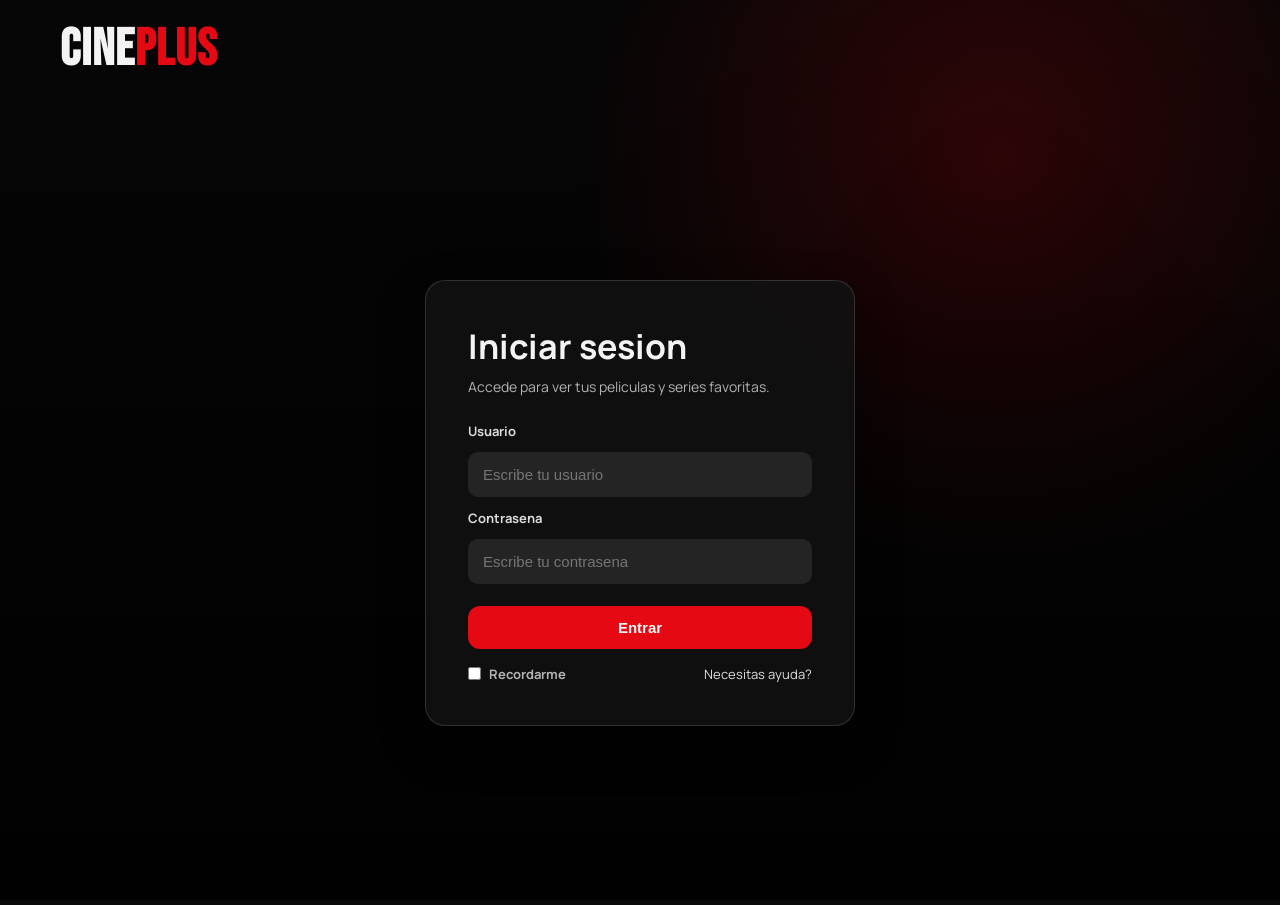
<file: proyecto_santa_maria/password/index.html>
<!DOCTYPE html>
<html lang="es">
<head>
    <meta charset="utf-8">
    <meta name="viewport" content="width=device-width, initial-scale=1.0">
    <title>CinePlus | Iniciar sesion</title>
    <link rel="preconnect" href="https://fonts.googleapis.com">
    <link rel="preconnect" href="https://fonts.gstatic.com" crossorigin>
    <link href="https://fonts.googleapis.com/css2?family=Bebas+Neue&family=Manrope:wght@400;500;700;800&display=swap" rel="stylesheet">
    <link rel="stylesheet" type="text/css" href="mystyle.css">
</head>
<body>
    <div class="login-bg" aria-hidden="true"></div>
    <header class="login-header">
        <h1 class="brand">Cine<span>Plus</span></h1>
    </header>

    <main class="login-main">
        <section class="login-card" aria-labelledby="titulo-login">
            <h2 id="titulo-login">Iniciar sesion</h2>
            <p class="subtitle">Accede para ver tus peliculas y series favoritas.</p>

            <form action="login.php" method="POST" name="formulario" autocomplete="on">
                <label for="usuario">Usuario</label>
                <input id="usuario" type="text" class="input_field" name="usuario" placeholder="Escribe tu usuario" required>

                <label for="contrasena">Contrasena</label>
                <input id="contrasena" type="password" class="input_field" name="contrasena" placeholder="Escribe tu contrasena" required>

                <button type="submit" class="submit-btn">Entrar</button>
            </form>

            <div class="help-row">
                <label class="remember-option">
                    <input type="checkbox" name="recordar">
                    Recordarme
                </label>
                <a href="#">Necesitas ayuda?</a>
            </div>
        </section>
    </main>
</body>
</html>
</file>
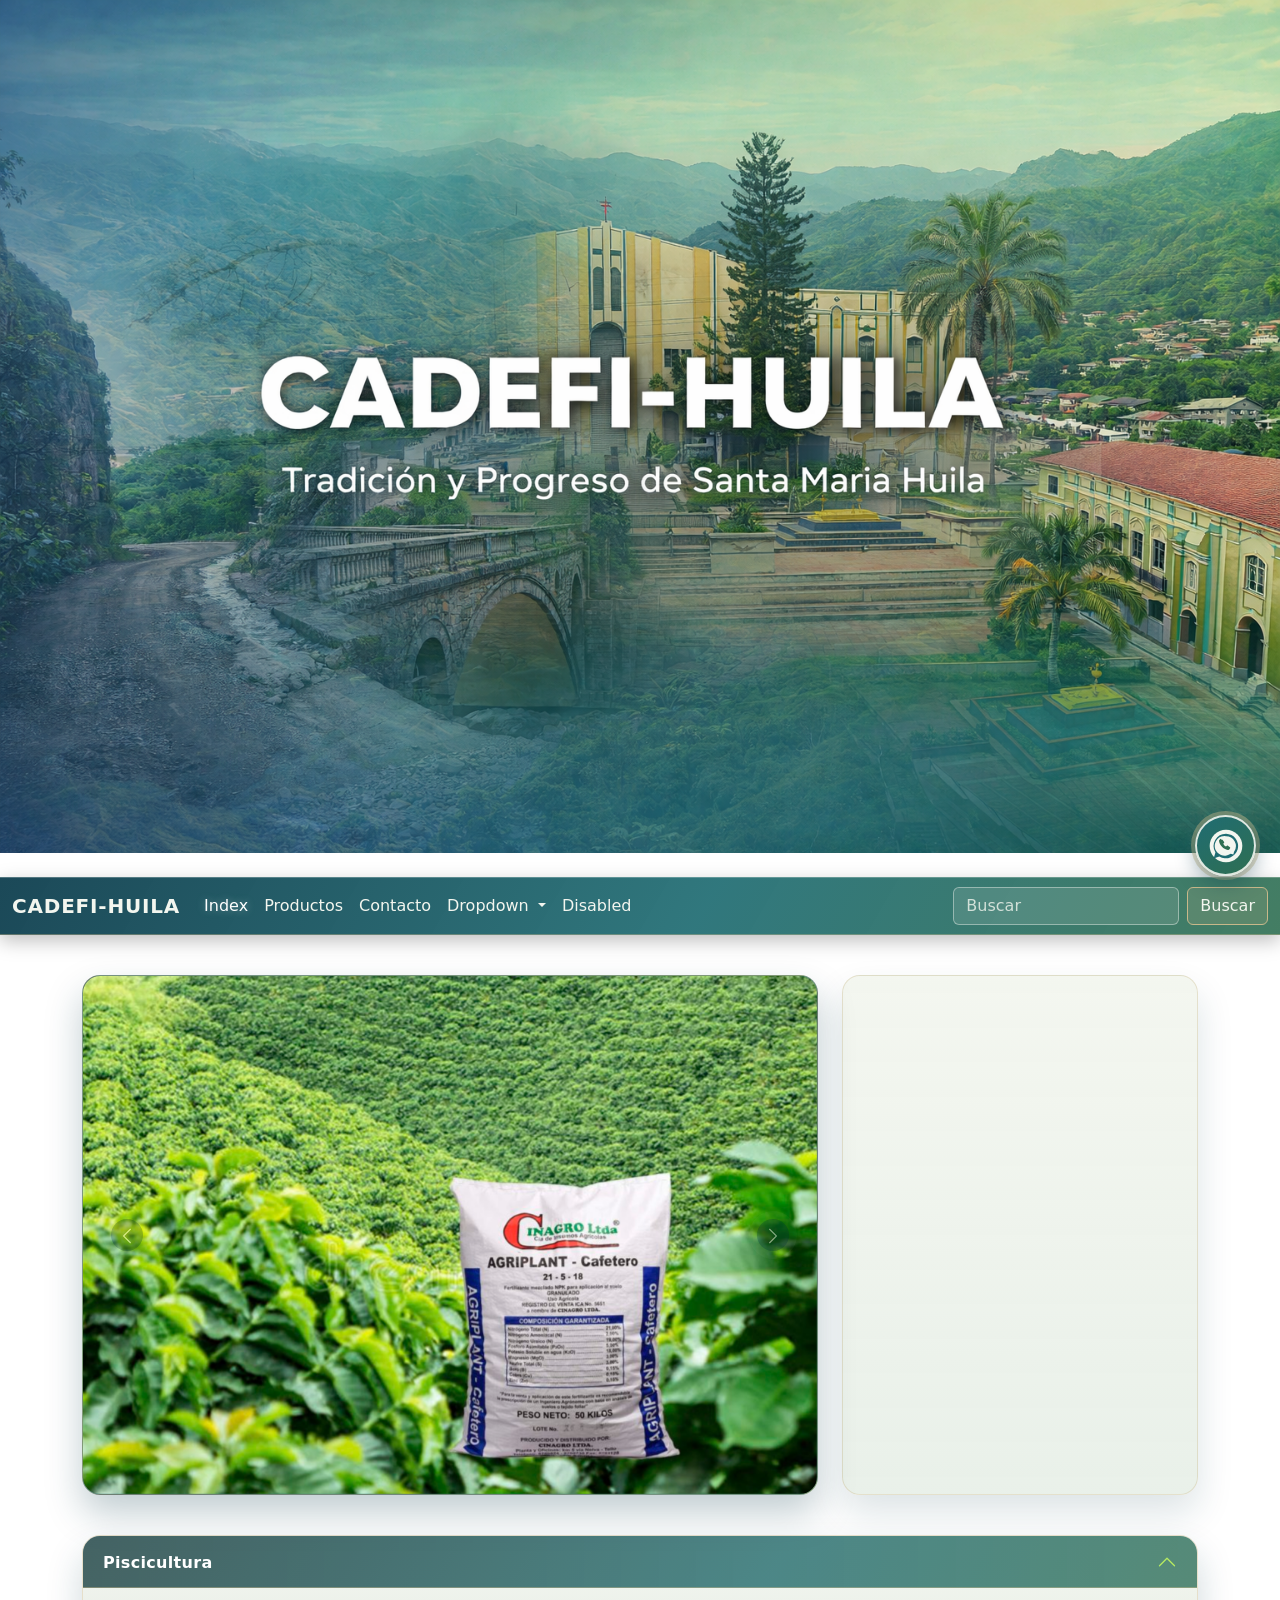
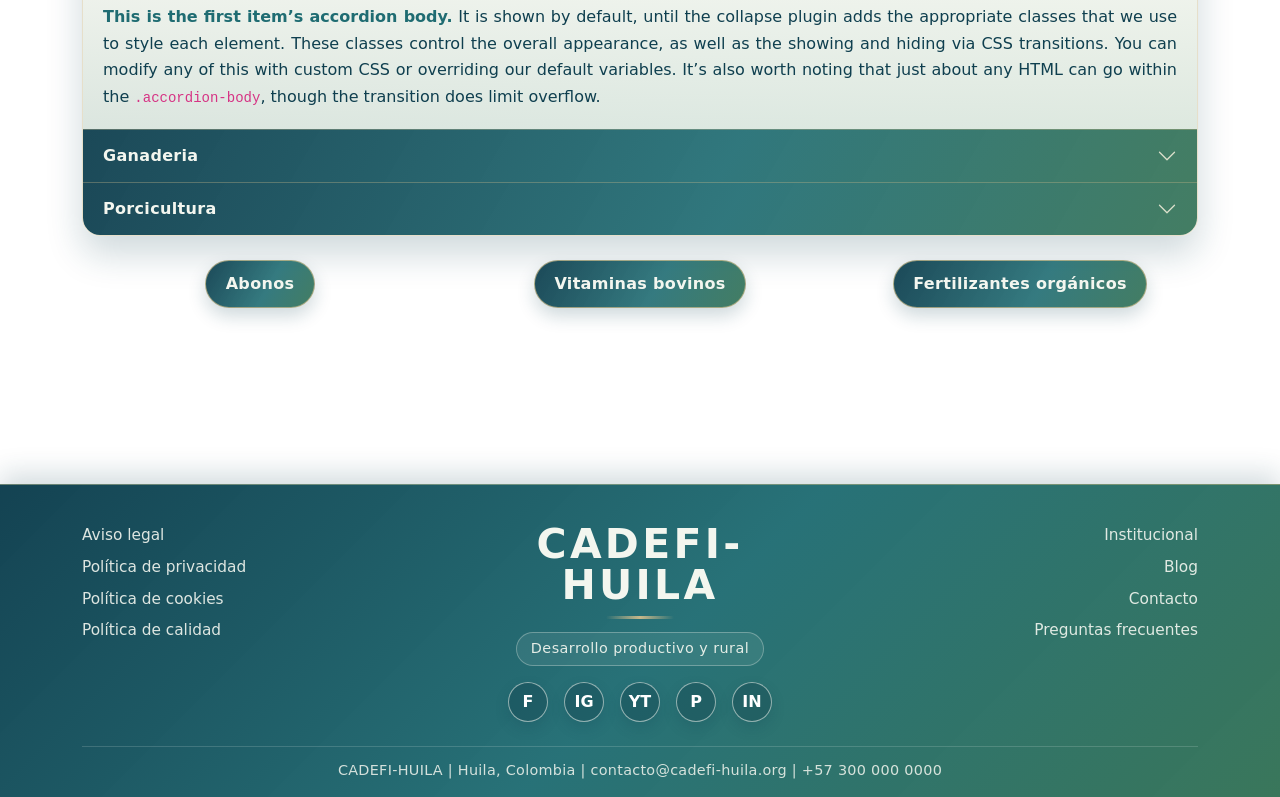
<file: proyecto_santa_maria/pagina-web/inicio/index.html>
<!DOCTYPE html>
<html lang="en">
<head>
    <meta charset="UTF-8">
    <meta name="viewport" content="width=device-width, initial-scale=1.0">
    <title>Inicio</title>
    <link rel="stylesheet" href="../bootstrap-5.3.8-dist/css/bootstrap.css">
    <link rel="stylesheet" href="./cuadricula.css">
</head>
<body>
    <!-- Inicio Banner   -->
    <div class="banner-full">
        <img src="./img-inicio/banner.png" alt="Banner principal">
    </div>
    <!-- Fin Banner    -->
     <br>
    <!-- Inicio Barra de navegación    -->
    <nav class="navbar navbar-expand-lg navbar-banner navbar-dark">
            <div class="container-fluid">
                <a class="navbar-brand" href="#">CADEFI-HUILA</a>
                <button class="navbar-toggler" type="button" data-bs-toggle="collapse" data-bs-target="#navbarSupportedContent" aria-controls="navbarSupportedContent" aria-expanded="false" aria-label="Toggle navigation">
                <span class="navbar-toggler-icon"></span>
                </button>
                <div class="collapse navbar-collapse" id="navbarSupportedContent">
                <ul class="navbar-nav me-auto mb-2 mb-lg-0">
                    <li class="nav-item">
                    <a class="nav-link active" aria-current="page" href="./index.html ">Index</a>
                    </li>
                    <li class="nav-item">
                    <a class="nav-link" href="../productos/productos.html">Productos</a>
                    </li>
                    
                    <li class="nav-item">
                    <a class="nav-link" href="../contacto/contacto.html">Contacto</a>
                    </li>
                    <li class="nav-item dropdown">
                    <a class="nav-link dropdown-toggle" href="#" role="button" data-bs-toggle="dropdown" aria-expanded="false">
                        Dropdown
                    </a>
                    <ul class="dropdown-menu">
                        <li><a class="dropdown-item" href="#">Action</a></li>
                        <li><a class="dropdown-item" href="#">Another action</a></li>
                        <li><hr class="dropdown-divider"></li>
                        <li><a class="dropdown-item" href="#">Something else here</a></li>
                    </ul>
                    </li>
                    <li class="nav-item">
                    <a class="nav-link disabled" aria-disabled="true">Disabled</a>
                    </li>
                </ul>
                <form class="d-flex" role="search">
                    <input class="form-control form-control-banner me-2" type="search" placeholder="Buscar" aria-label="Buscar"/>
                    <button class="btn btn-banner" type="submit">Buscar</button>
                </form>
                </div>
            </div>
    </nav>
    <!-- Fin Barra de navegación    -->
     <br>
    <!-- Inicio carrucel y video-->
    <div class="container carousel-section">
            <div class="row align-items-stretch g-4 flex-nowrap carousel-row">
                <div class="col-8">
                <!-- Inicio Carrusel -->
                    <div id="carouselExampleAutoplaying" class="carousel slide carousel-banner" data-bs-ride="carousel">
                            <div class="carousel-inner">
                                <div class="carousel-item active">
                                <img src="./img-inicio/carru1.jpeg" class="d-block w-100" alt="Imagen 1 del carrusel">
                                </div>
                                <div class="carousel-item">
                                <img src="./img-inicio/carru2.jpg" class="d-block w-100" alt="Imagen 2 del carrusel">
                                </div>
                                <div class="carousel-item">
                                <img src="./img-inicio/carru3.jpg" class="d-block w-100" alt="Imagen 3 del carrusel">
                                </div>
                            </div>
                            <button class="carousel-control-prev" type="button" data-bs-target="#carouselExampleAutoplaying" data-bs-slide="prev">
                                <span class="carousel-control-prev-icon" aria-hidden="true"></span>
                                <span class="visually-hidden">Previous</span>
                            </button>
                            <button class="carousel-control-next" type="button" data-bs-target="#carouselExampleAutoplaying" data-bs-slide="next">
                                <span class="carousel-control-next-icon" aria-hidden="true"></span>
                                <span class="visually-hidden">Next</span>
                            </button>
                    </div>  
                <!-- Fin Carrusel -->
                </div>
                <div class="col-4">
                    <div class="carousel-side video-panel">
                        <iframe src="https://www.youtube.com/embed/YpnZLWXKGqE?si=zs3D014-Nmf_hbTI" title="YouTube video player" frameborder="0" allow="accelerometer; autoplay; clipboard-write; encrypted-media; gyroscope; picture-in-picture; web-share" referrerpolicy="strict-origin-when-cross-origin" allowfullscreen></iframe>
                    </div>
                </div>            
            </div>
    </div>
    <!-- Fin carrucel y video-->
    <br>
    <!-- Inicio Acordeon    -->

    <div class="container text-center">
            <div class="row">
                <div class="col-12">
                    <!--Acordeon-->
                    <div class="accordion" id="accordionExample">
                        <div class="accordion-item">
                            <h2 class="accordion-header">
                            <button class="accordion-button" type="button" data-bs-toggle="collapse" data-bs-target="#collapseOne" aria-expanded="true" aria-controls="collapseOne">
                                Piscicultura
                            </button>
                            </h2>
                            <div id="collapseOne" class="accordion-collapse collapse show" data-bs-parent="#accordionExample">
                            <div class="accordion-body">
                                <strong>This is the first item’s accordion body.</strong> It is shown by default, until the collapse plugin adds the appropriate classes that we use to style each element. These classes control the overall appearance, as well as the showing and hiding via CSS transitions. You can modify any of this with custom CSS or overriding our default variables. It’s also worth noting that just about any HTML can go within the <code>.accordion-body</code>, though the transition does limit overflow.
                            </div>
                            </div>
                        </div>
                        <div class="accordion-item">
                                <h2 class="accordion-header">
                                <button class="accordion-button collapsed" type="button" data-bs-toggle="collapse" data-bs-target="#collapseTwo" aria-expanded="false" aria-controls="collapseTwo">
                                    Ganaderia
                                </button>
                                </h2>
                                <div id="collapseTwo" class="accordion-collapse collapse" data-bs-parent="#accordionExample">
                                <div class="accordion-body">
                                    <strong>This is the second item’s accordion body.</strong> It is hidden by default, until the collapse plugin adds the appropriate classes that we use to style each element. These classes control the overall appearance, as well as the showing and hiding via CSS transitions. You can modify any of this with custom CSS or overriding our default variables. It’s also worth noting that just about any HTML can go within the <code>.accordion-body</code>, though the transition does limit overflow.
                                </div>
                                </div>
                        </div>
                        <div class="accordion-item">
                                <h2 class="accordion-header">
                                <button class="accordion-button collapsed" type="button" data-bs-toggle="collapse" data-bs-target="#collapseThree" aria-expanded="false" aria-controls="collapseThree">
                                    Porcicultura
                                </button>
                                </h2>
                                <div id="collapseThree" class="accordion-collapse collapse" data-bs-parent="#accordionExample">
                                <div class="accordion-body">
                                    <strong>This is the third item’s accordion body.</strong> It is hidden by default, until the collapse plugin adds the appropriate classes that we use to style each element. These classes control the overall appearance, as well as the showing and hiding via CSS transitions. You can modify any of this with custom CSS or overriding our default variables. It’s also worth noting that just about any HTML can go within the <code>.accordion-body</code>, though the transition does limit overflow.
                                </div>
                                </div>
                        </div>
                    </div>

                    <!--Acordeon-->
                </div>    
            </div>
    </div>

    <!-- Fin Acordeon    -->

<br>
    <!--Inicio colapsar-->
        <div class="container text-center">
                <div class="row">
                    <div class="col">
                        <p>
                            <button class="btn btn-collapse" type="button" data-bs-toggle="collapse" data-bs-target="#collapseWidthExample1" aria-expanded="false" aria-controls="collapseWidthExample1">
                                Abonos
                            </button>
                            </p>
                            <div class="collapse-shell">
                            <div class="collapse collapse-horizontal collapse-panel" id="collapseWidthExample1">
                                <div class="card card-body collapse-card">
                                This is some placeholder content for a horizontal collapse. It’s hidden by default and shown when triggered.
                                </div>
                            </div>
                            </div>
                    </div>
                    <div class="col order-5">
                    <p>
                        <button class="btn btn-collapse" type="button" data-bs-toggle="collapse" data-bs-target="#collapseWidthExample2" aria-expanded="false" aria-controls="collapseWidthExample2">
                            Fertilizantes orgánicos
                        </button>
                    </p>
                    <div class="collapse-shell">
                    <div class="collapse collapse-horizontal collapse-panel" id="collapseWidthExample2">
                        <div class="card card-body collapse-card">
                        This is some placeholder content for a horizontal collapse. It’s hidden by default and shown when triggered.
                        </div>
                    </div>
                    </div>
                    </div>
                    <div class="col order-1">
                    <p>
                    <button class="btn btn-collapse" type="button" data-bs-toggle="collapse" data-bs-target="#collapseWidthExample" aria-expanded="false" aria-controls="collapseWidthExample">
                        Vitaminas bovinos
                    </button>
                    </p>
                    <div class="collapse-shell">
                    <div class="collapse collapse-horizontal collapse-panel" id="collapseWidthExample">
                        <div class="card card-body collapse-card">
                        This is some placeholder content for a horizontal collapse. It’s hidden by default and shown when triggered.
                        </div>
                    </div>
                    </div>
                    </div>
                </div>
        </div>

    <!--Fin colapsar-->
    <!--Inicio footer-->
    <footer class="site-footer">
        <div class="container">
            <div class="row footer-top g-4 align-items-start">
                <div class="col-12 col-md-4 footer-links footer-links-left">
                    <a href="#">Aviso legal</a>
                    <a href="#">Política de privacidad</a>
                    <a href="#">Política de cookies</a>
                    <a href="#">Política de calidad</a>
                </div>

                <div class="col-12 col-md-4 footer-brand-block text-center">
                    <div class="footer-brand">CADEFI-HUILA</div>
                    <div class="footer-badge">Desarrollo productivo y rural</div>
                    <ul class="footer-social list-unstyled d-flex justify-content-center flex-wrap gap-3 mb-0 mt-3">
                        <li><a href="#" aria-label="Facebook">f</a></li>
                        <li><a href="#" aria-label="Instagram">ig</a></li>
                        <li><a href="#" aria-label="YouTube">yt</a></li>
                        <li><a href="#" aria-label="Pinterest">p</a></li>
                        <li><a href="#" aria-label="LinkedIn">in</a></li>
                    </ul>
                </div>

                <div class="col-12 col-md-4 footer-links footer-links-right text-md-end">
                    <a href="#">Institucional</a>
                    <a href="#">Blog</a>
                    <a href="#">Contacto</a>
                    <a href="#">Preguntas frecuentes</a>
                </div>
            </div>

            <div class="footer-bottom text-center">
                CADEFI-HUILA | Huila, Colombia | contacto@cadefi-huila.org | +57 300 000 0000
            </div>
        </div>
    </footer>

    <!--Fin footer-->

    <!-- Inicio boton flotante de whatsapp-->
    <!-- Enlace del Botón de WhatsApp (URL estática: este archivo es .html y no procesa PHP) -->
    <a href="https://wa.me/573132345685?text=Hola%2C+quiero+m%C3%A1s+informaci%C3%B3n+acerca+de+los+productos+agricolas+de+CADEFI-HUILA" class="whatsapp-float" target="_blank" rel="noopener" title="Enviar mensaje por WhatsApp" aria-label="Enviar mensaje por WhatsApp">
        <img class="whatsapp-icon" src="./img-inicio/whatsapp.svg" alt="" aria-hidden="true">
        <span class="visually-hidden">Enviar mensaje por WhatsApp</span>
    </a>
    <!-- Fin boton flotante de whatsapp-->



    <script src="../bootstrap-5.3.8-dist/js/bootstrap.bundle.js"></script>
    
</body>
</html>
</file>
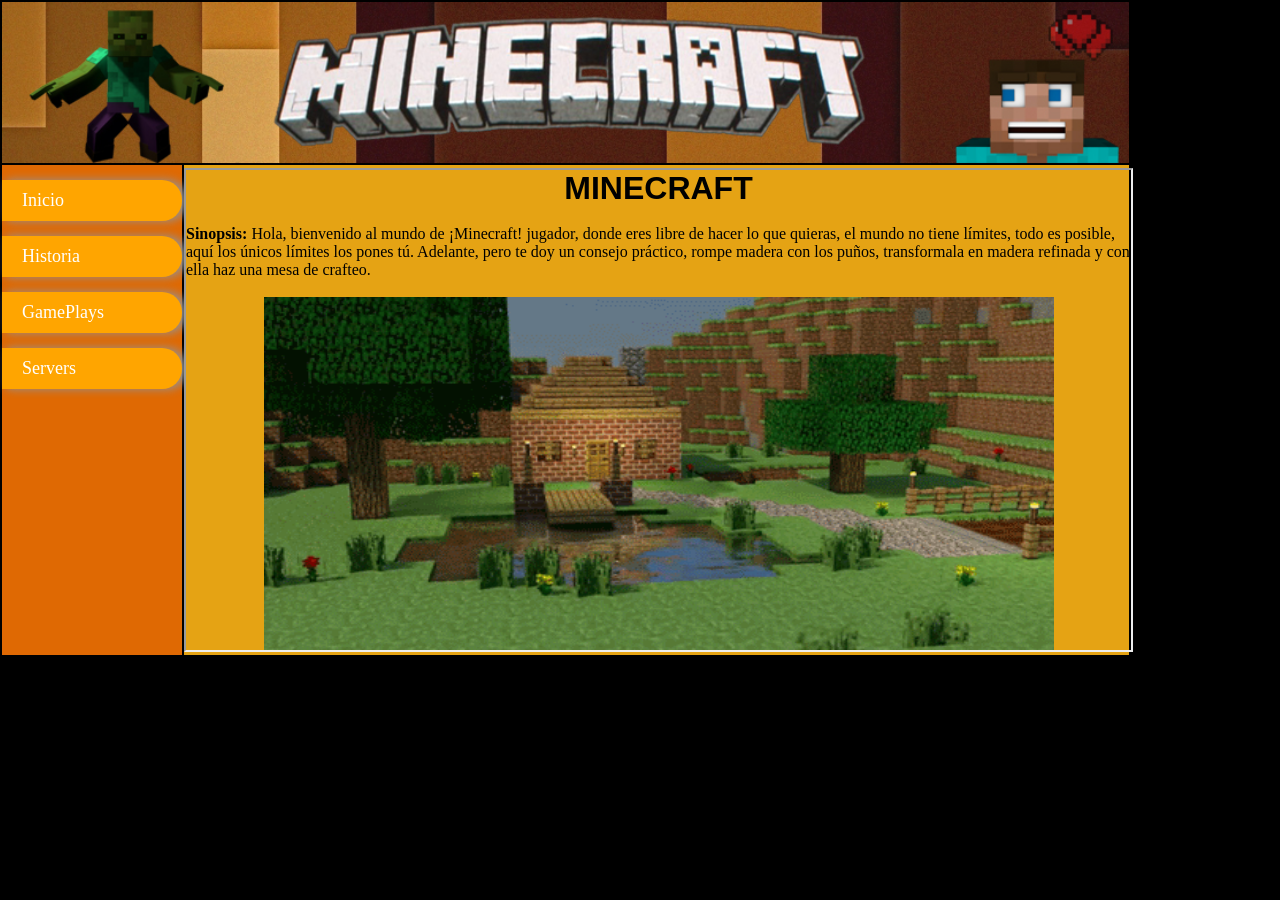
<file: proyecto_santa_maria/password/Carlos/index.html>
<html>
<head><title>Minecraft</title>
  <link rel="shortcut icon" type="image/x-icon">
<meta content='blogger' name='generator'/>
<meta http-equiv="Content-Type" content="text/html; charset-iso-8859-1">
<link rel="stylesheet" type="text/css" href="index_style.css" />
</head><meta content="text/html; charset=iso-8859-1" http-equiv=Content-Type>
<body bgcolor= "#000000"> 
   <table id="mitabla">
      <tr>
         <td colspan="2" style="width:980px; height:140px; background- 
          color:#FD0004;"> <img src="PNG BANNER/BANNER.jpg" style="width:100%"</td>

     </tr>
      <tr>
         <td valign="top" bgcolor="#F8B627" style="height:490px; background-color:#DF6903; width:16%">
    <div id="menu">
      <ul>
        <!--<h3>-->
         <font color="white">
         <li><a href="inicio.html" target="contenido" >Inicio</a></li>     
         <li><a href="Historia.html" target="contenido">Historia</li>
         <li><a href="Gameplays.html" target="contenido">GamePlays</li>
         <li><a href="Servers.html" target="contenido">Servers</li>
        </font>
        <!--</h3>-->
        
       </ul>
    </div>
       </td>
         <td bgcolor="#DF6903"  style="height:490px; background-color:#E5A314; width:84%">
        <iframe name="contenido" src="inicio.html" width="100%" height="480px"></iframe>
         </td>
      </tr>
    <!--  <tr>
         <td colspan="2" style="background-color:#3399FF; text-
          align:center"><b>Pie de Pagina</b>
         <div align="center"></div>
          </td>
        </tr>-->
    </table>
</body>
</html>
</file>
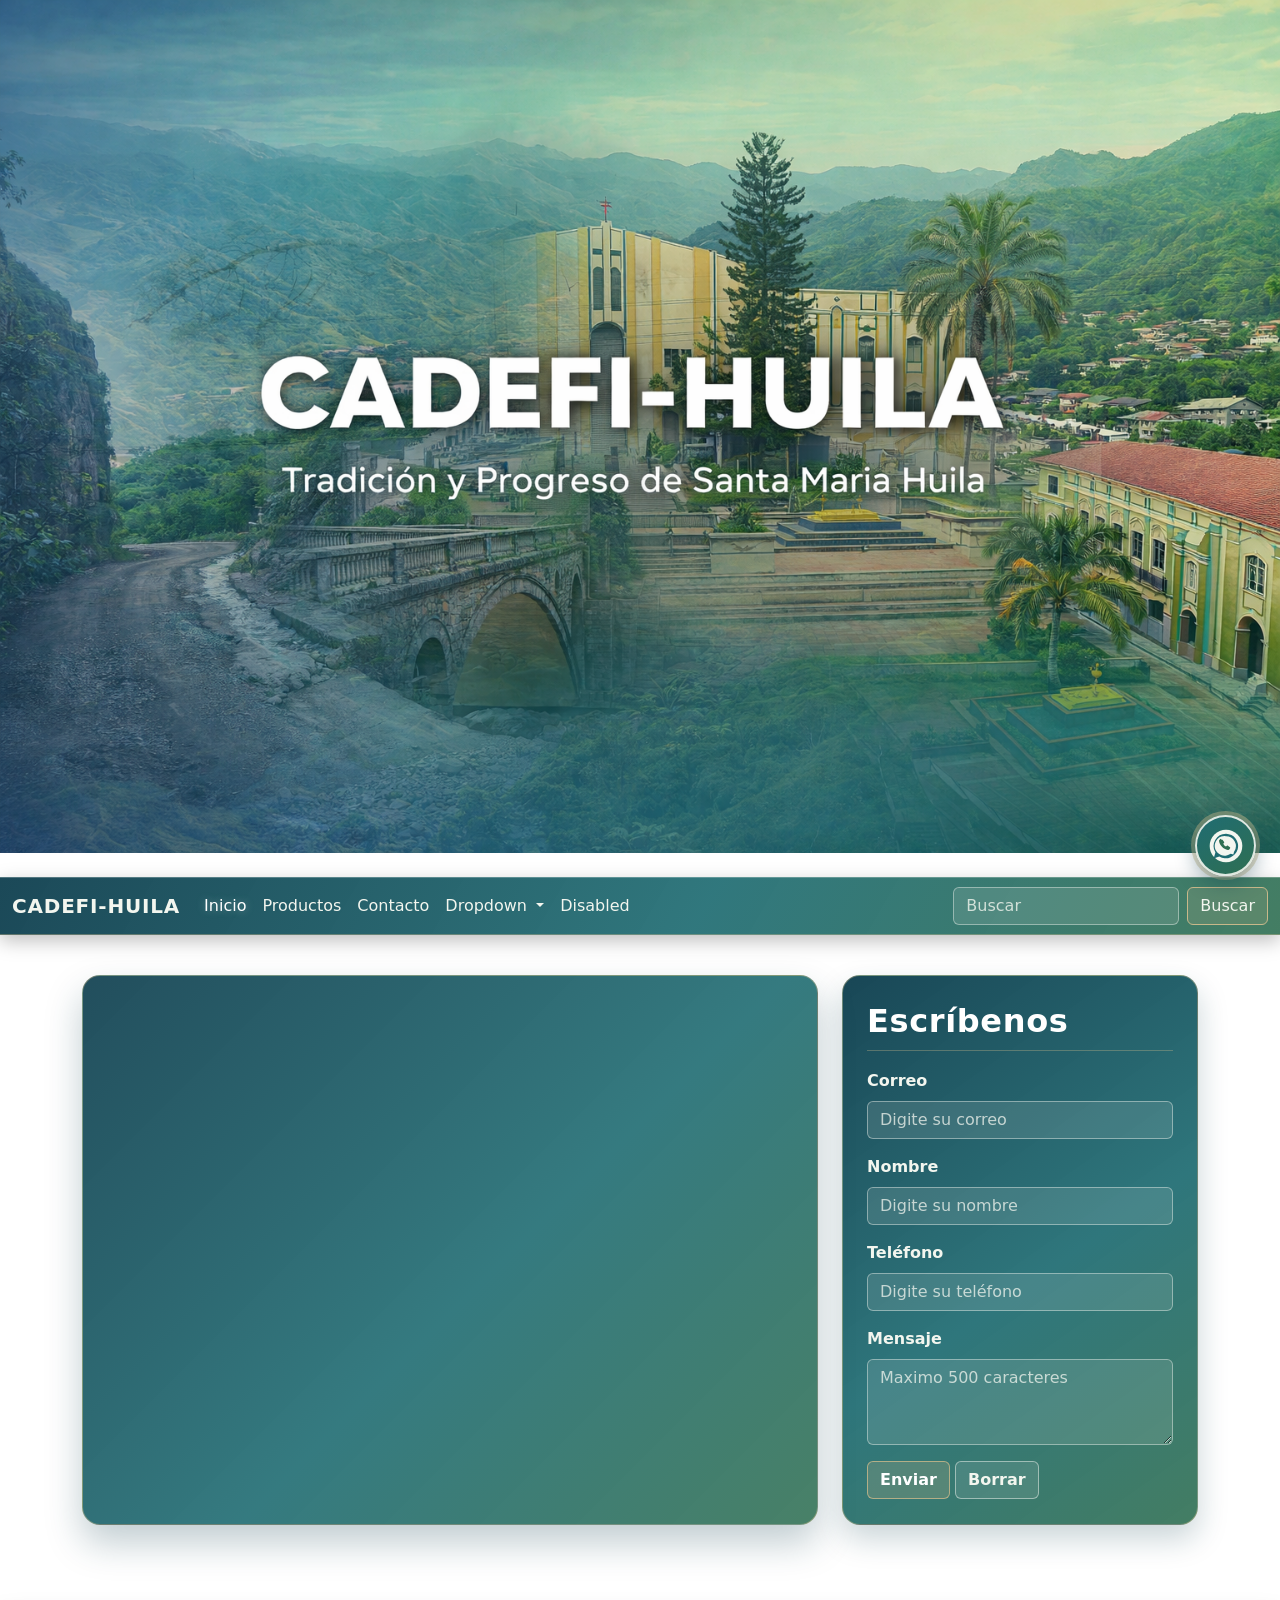
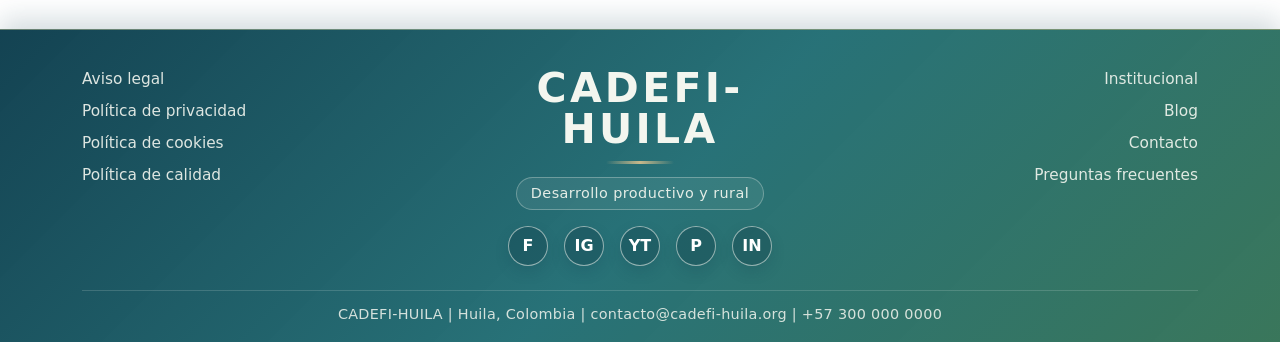
<file: proyecto_santa_maria/pagina-web/contacto/contacto.html>
<!DOCTYPE html>
<html lang="en">
<head>
    <meta charset="UTF-8">
    <meta name="viewport" content="width=device-width, initial-scale=1.0">
    <title>Contacto</title>
    <link rel="stylesheet" href="../bootstrap-5.3.8-dist/css/bootstrap.css">
    <link rel="stylesheet" href="./cuadricula.css">
</head>
<body>
    <!-- Inicio Banner   -->
    <div class="banner-full">
        <img src="./img-contacto/banner.png" alt="Banner principal">
    </div>
    <!-- Fin Banner    -->
     <br>
    <!-- Inicio Barra de navegación    -->
    <nav class="navbar navbar-expand-lg navbar-banner navbar-dark">
            <div class="container-fluid">
                <a class="navbar-brand" href="#">CADEFI-HUILA</a>
                <button class="navbar-toggler" type="button" data-bs-toggle="collapse" data-bs-target="#navbarSupportedContent" aria-controls="navbarSupportedContent" aria-expanded="false" aria-label="Toggle navigation">
                <span class="navbar-toggler-icon"></span>
                </button>
                <div class="collapse navbar-collapse" id="navbarSupportedContent">
                <ul class="navbar-nav me-auto mb-2 mb-lg-0">
                    <li class="nav-item">
                    <a class="nav-link active" aria-current="page" href="../inicio/index.html">Inicio</a>
                    </li>
                    <li class="nav-item">
                    <a class="nav-link" href="../productos/productos.html">Productos</a>
                    </li>
                    <li class="nav-item">
                    <a class="nav-link" href="./contacto.html">Contacto</a>
                    </li>
                    <li class="nav-item dropdown">
                    <a class="nav-link dropdown-toggle" href="#" role="button" data-bs-toggle="dropdown" aria-expanded="false">
                        Dropdown
                    </a>
                    <ul class="dropdown-menu">
                        <li><a class="dropdown-item" href="#">Action</a></li>
                        <li><a class="dropdown-item" href="#">Another action</a></li>
                        <li><hr class="dropdown-divider"></li>
                        <li><a class="dropdown-item" href="#">Something else here</a></li>
                    </ul>
                    </li>
                    <li class="nav-item">
                    <a class="nav-link disabled" aria-disabled="true">Disabled</a>
                    </li>
                </ul>
                <form class="d-flex" role="search">
                    <input class="form-control form-control-banner me-2" type="search" placeholder="Buscar" aria-label="Buscar"/>
                    <button class="btn btn-banner" type="submit">Buscar</button>
                </form>
                </div>
            </div>
    </nav>
    <!-- Fin Barra de navegación    -->
     <br>
    <!-- Inicio Mapa y formulario de contacto -->
    <div class="container contacto-section text-center">
        <div class="row g-4 align-items-stretch contacto-row">
            <div class="col-12 col-lg-8">
            <!--Inicio Mapa Google-->
                <div class="mapa-contacto">
                    <iframe class="mapa-frame" title="Mapa de ubicación CADEFI-HUILA" src="https://www.google.com/maps/embed?pb=!4v1787258583355!6m8!1m7!1sEcTvenUcbkqICAEg7CtKzg!2m2!1d2.937118135255079!2d-75.58689253436026!3f127.2434488489061!4f-0.8623272311331647!5f0.7820865974627469" allowfullscreen="" referrerpolicy="strict-origin-when-cross-origin"></iframe>
                </div>
            <!--Fin mapa Google-->
            </div>
            <div class="col-12 col-lg-4">
            <!--Inicio Formulario de contacto-->
                <form class="formulario-contacto text-start" action="formulario-contacto.php" method="POST">
                        <h2 class="formulario-titulo">Escríbenos</h2>
                        <div class="mb-3">
                            <label for="inputEmail3" class="form-label">Correo</label>
                            <input type="email" class="form-control" id="inputEmail3" placeholder="Digite su correo" name="correo">
                        </div>
                        <div class="mb-3">
                            <label for="inputnombre3" class="form-label">Nombre</label>
                            <input type="text" class="form-control" id="inputnombre3" placeholder="Digite su nombre" name="nombre">
                        </div>
                        <div class="mb-3">
                            <label for="inputtelefono3" class="form-label">Teléfono</label>
                            <input type="number" class="form-control" id="inputtelefono3" placeholder="Digite su teléfono" name="telefono">
                        </div>
                        <div class="mb-3">
                            <label for="inputmensaje3" class="form-label">Mensaje</label>
                            <textarea class="form-control" id="inputmensaje3" rows="3" maxlength="500" placeholder="Maximo 500 caracteres" name="texto_area"></textarea>
                        </div>

                        <button type="submit" class="btn btn-primary">Enviar</button>
                        <button type="reset" class="btn btn-secondary">Borrar</button>
                </form>

            <!--Fin Formulario de contacto-->
            </div>
    
        </div>
    </div>

    <!-- Fin Mapa y formulario de contacto -->
    <br>
    <!--Inicio footer-->
    <footer class="site-footer">
        <div class="container">
            <div class="row footer-top g-4 align-items-start">
                <div class="col-12 col-md-4 footer-links footer-links-left">
                    <a href="#">Aviso legal</a>
                    <a href="#">Política de privacidad</a>
                    <a href="#">Política de cookies</a>
                    <a href="#">Política de calidad</a>
                </div>

                <div class="col-12 col-md-4 footer-brand-block text-center">
                    <div class="footer-brand">CADEFI-HUILA</div>
                    <div class="footer-badge">Desarrollo productivo y rural</div>
                    <ul class="footer-social list-unstyled d-flex justify-content-center flex-wrap gap-3 mb-0 mt-3">
                        <li><a href="#" aria-label="Facebook">f</a></li>
                        <li><a href="#" aria-label="Instagram">ig</a></li>
                        <li><a href="#" aria-label="YouTube">yt</a></li>
                        <li><a href="#" aria-label="Pinterest">p</a></li>
                        <li><a href="#" aria-label="LinkedIn">in</a></li>
                    </ul>
                </div>

                <div class="col-12 col-md-4 footer-links footer-links-right text-md-end">
                    <a href="#">Institucional</a>
                    <a href="#">Blog</a>
                    <a href="#">Contacto</a>
                    <a href="#">Preguntas frecuentes</a>
                </div>
            </div>

            <div class="footer-bottom text-center">
                CADEFI-HUILA | Huila, Colombia | contacto@cadefi-huila.org | +57 300 000 0000
            </div>
        </div>
    </footer>

    <!--Fin footer-->
    <!-- Inicio boton flotante de whatsapp-->
    <!-- Enlace del Botón de WhatsApp (URL estática: este archivo es .html y no procesa PHP) -->
    <a href="https://wa.me/573132345685?text=Hola%2C+quiero+m%C3%A1s+informaci%C3%B3n+acerca+de+los+productos+agricolas+de+CADEFI-HUILA" class="whatsapp-float" target="_blank" rel="noopener" title="Enviar mensaje por WhatsApp" aria-label="Enviar mensaje por WhatsApp">
        <img class="whatsapp-icon" src="../inicio/img-inicio/whatsapp.svg" alt="" aria-hidden="true">
        <span class="visually-hidden">Enviar mensaje por WhatsApp</span>
    </a>
    <!-- Fin boton flotante de whatsapp-->

    <script src="../bootstrap-5.3.8-dist/js/bootstrap.bundle.js"></script>
    
</body>
</html>
</file>
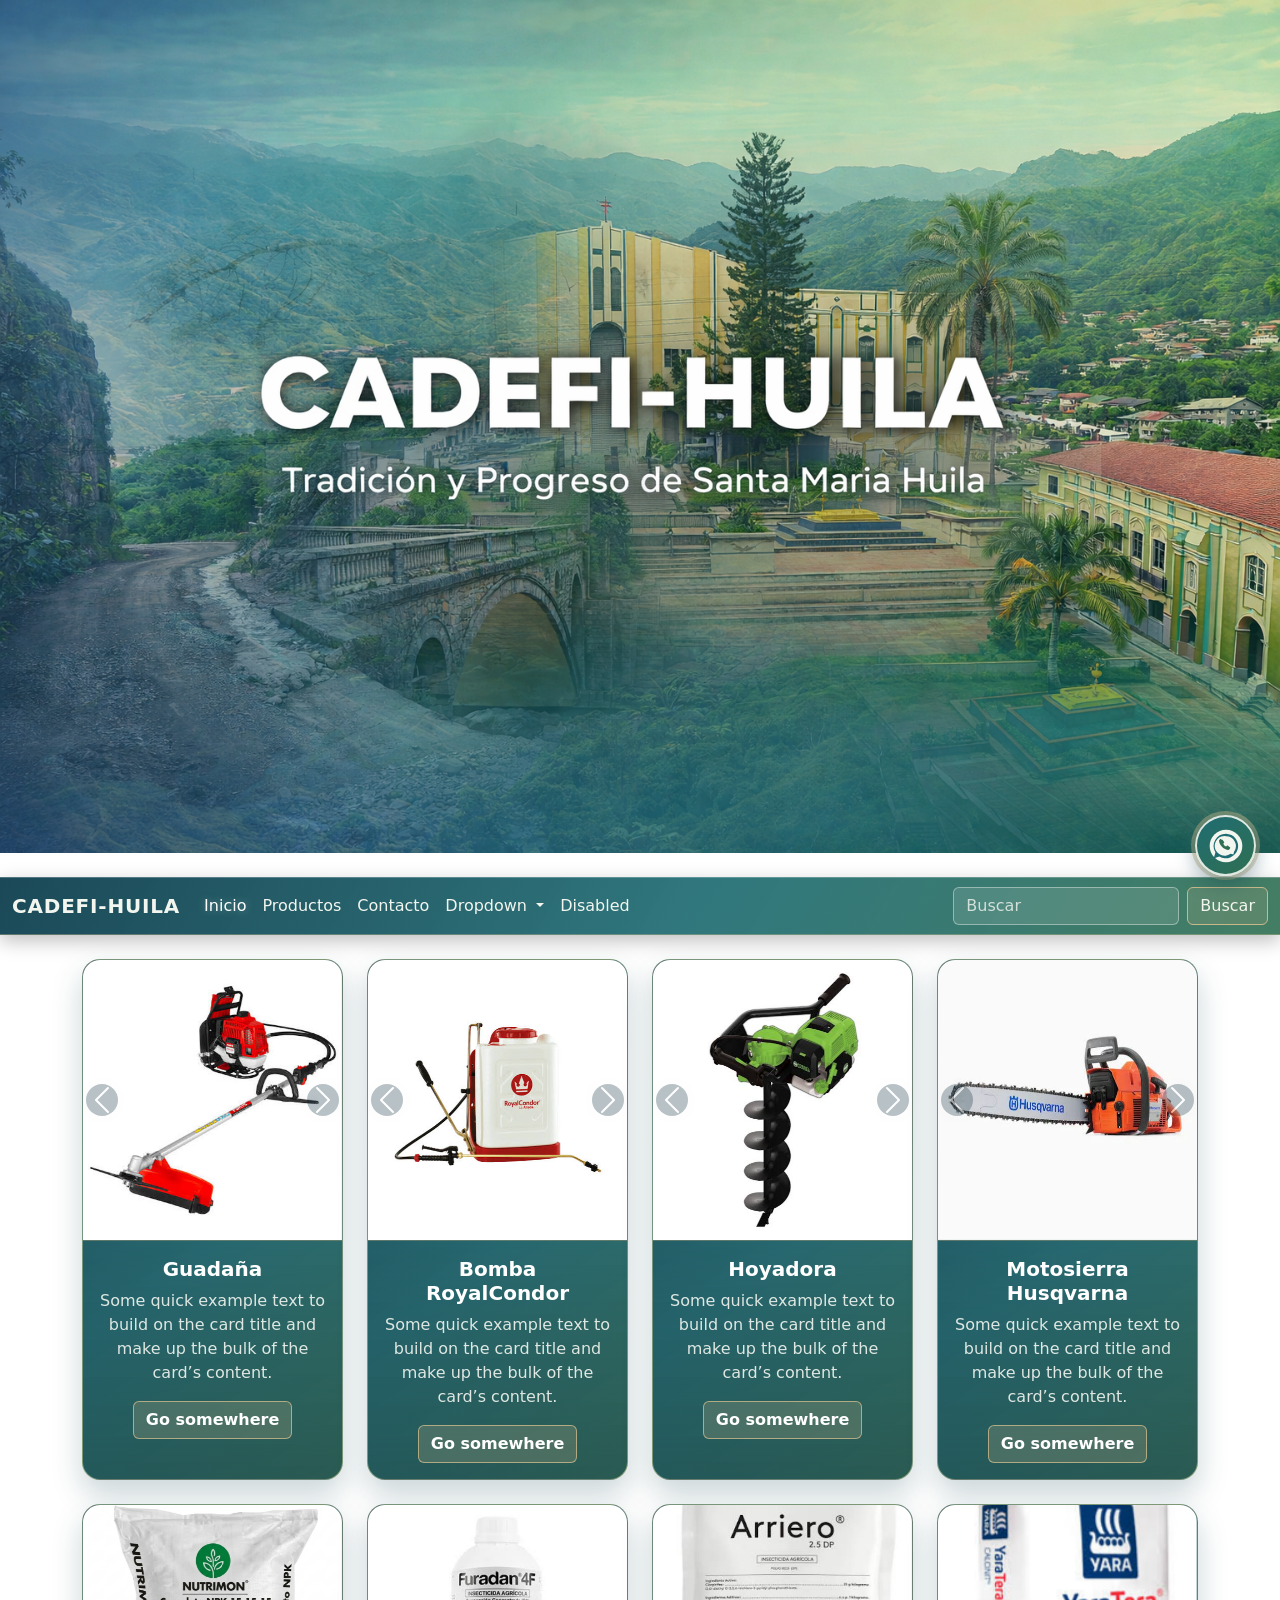
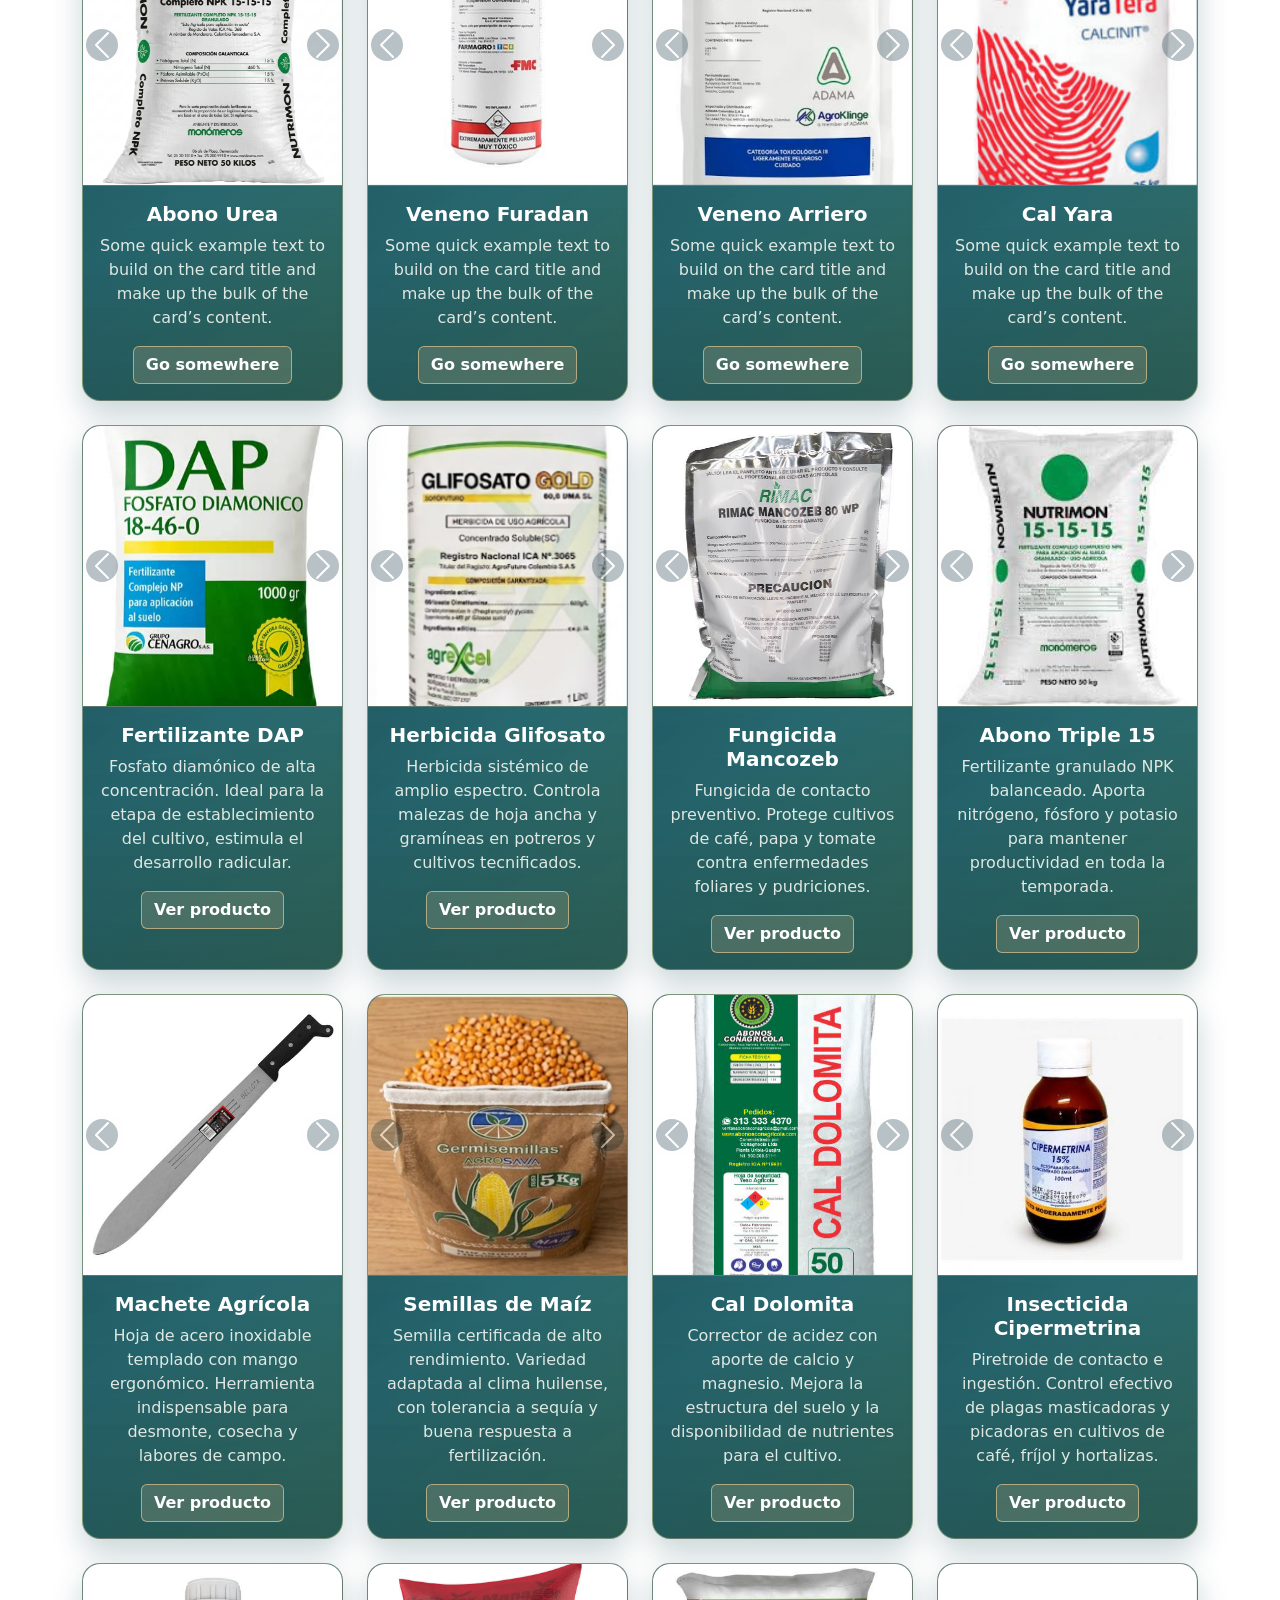
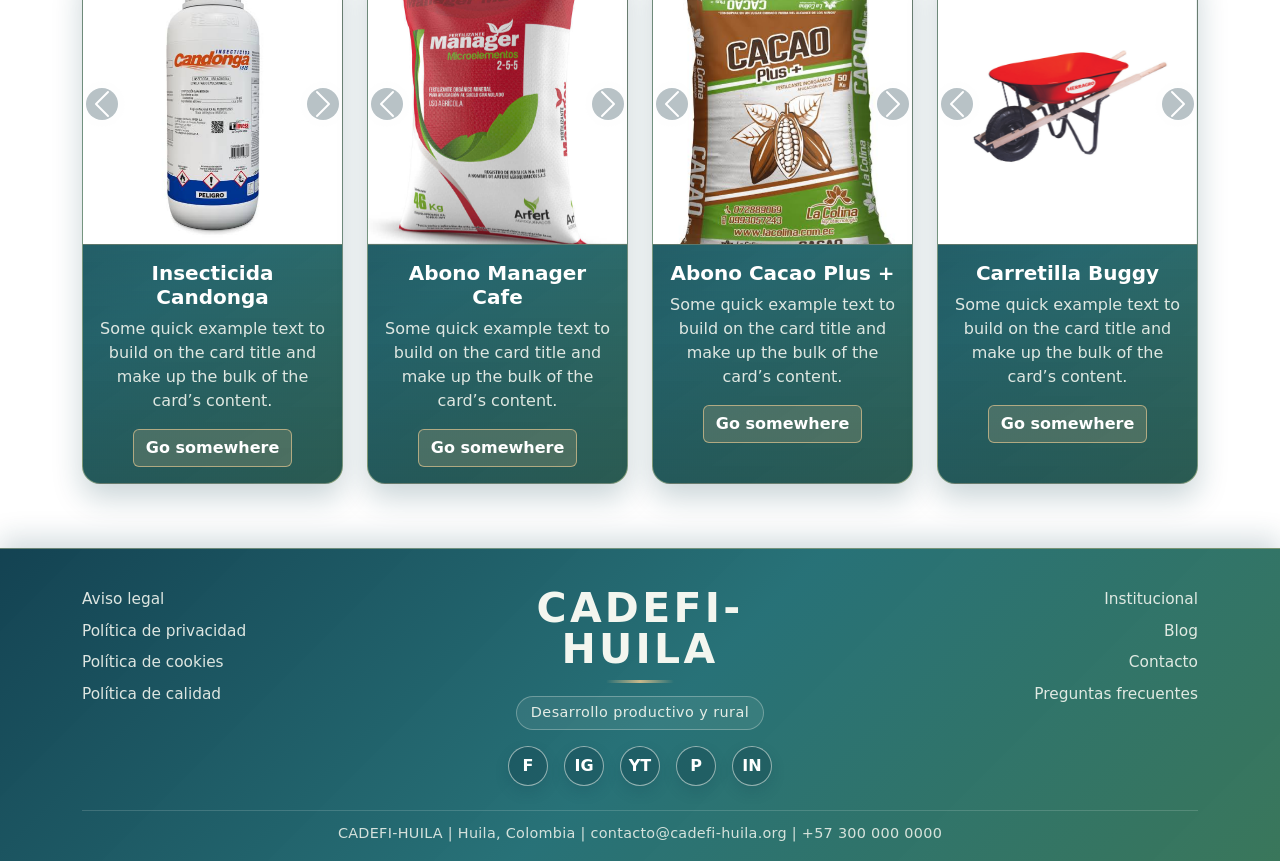
<file: proyecto_santa_maria/pagina-web/productos/productos.html>
<!DOCTYPE html>
<html lang="en">
<head>
    <meta charset="UTF-8">
    <meta name="viewport" content="width=device-width, initial-scale=1.0">
    <title>Productos</title>
    <link rel="stylesheet" href="../bootstrap-5.3.8-dist/css/bootstrap.css">
    <link rel="stylesheet" href="./cuadricula.css">
</head>
<body>
    <!-- Inicio Banner   -->
    <div class="banner-full">
        <img src="./img-productos/banner.png" alt="Banner principal">
    </div>
    <!-- Fin Banner    -->
     <br>
    <!-- Inicio Barra de navegación    -->
    <nav class="navbar navbar-expand-lg navbar-banner navbar-dark">
            <div class="container-fluid">
                <a class="navbar-brand" href="#">CADEFI-HUILA</a>
                <button class="navbar-toggler" type="button" data-bs-toggle="collapse" data-bs-target="#navbarSupportedContent" aria-controls="navbarSupportedContent" aria-expanded="false" aria-label="Toggle navigation">
                <span class="navbar-toggler-icon"></span>
                </button>
                <div class="collapse navbar-collapse" id="navbarSupportedContent">
                <ul class="navbar-nav me-auto mb-2 mb-lg-0">
                    <li class="nav-item">
                    <a class="nav-link active" aria-current="page" href="../inicio/index.html">Inicio</a>
                    </li>
                    <li class="nav-item">
                    <a class="nav-link" href="./productos.html">Productos</a>
                    </li>
                    <li class="nav-item">
                    <a class="nav-link" href="../contacto/contacto.html">Contacto</a>
                    </li>
                    <li class="nav-item dropdown">
                    <a class="nav-link dropdown-toggle" href="#" role="button" data-bs-toggle="dropdown" aria-expanded="false">
                        Dropdown
                    </a>
                    <ul class="dropdown-menu">
                        <li><a class="dropdown-item" href="#">Action</a></li>
                        <li><a class="dropdown-item" href="#">Another action</a></li>
                        <li><hr class="dropdown-divider"></li>
                        <li><a class="dropdown-item" href="#">Something else here</a></li>
                    </ul>
                    </li>
                    <li class="nav-item">
                    <a class="nav-link disabled" aria-disabled="true">Disabled</a>
                    </li>
                </ul>
                <form class="d-flex" role="search">
                    <input class="form-control form-control-banner me-2" type="search" placeholder="Buscar" aria-label="Buscar"/>
                    <button class="btn btn-banner" type="submit">Buscar</button>
                </form>
                </div>
            </div>
    </nav>
    <!-- Fin Barra de navegación    -->
     <br>
   <!-- Inicio tarjetas 1 de productos-->

    <div class="container text-center">
            <div class="row">
                <div class="col">
                    <!-- Inicio Fila 1 tarjeta 1-->
                    <div class="card card-producto">
                            <!--Inicio Carrucel tarjeta 1-->
                                <div id="carouselExampleAutoplaying" class="carousel slide" data-bs-ride="carousel">
                                    <div class="carousel-inner">
                                        <div class="carousel-item active">
                                        <img src="./img-productos/guadaña-1.jpeg" class="d-block w-100" alt="...">
                                        </div>
                                        <div class="carousel-item">
                                        <img src="./img-productos/guadaña-2.png" class="d-block w-100" alt="...">
                                        </div>
                                        <div class="carousel-item">
                                        <img src="./img-productos/guadaña-3.png" class="d-block w-100" alt="...">
                                        </div>
                                    </div>
                                    <button class="carousel-control-prev" type="button" data-bs-target="#carouselExampleAutoplaying" data-bs-slide="prev">
                                        <span class="carousel-control-prev-icon" aria-hidden="true"></span>
                                        <span class="visually-hidden">Previous</span>
                                    </button>
                                    <button class="carousel-control-next" type="button" data-bs-target="#carouselExampleAutoplaying" data-bs-slide="next">
                                        <span class="carousel-control-next-icon" aria-hidden="true"></span>
                                        <span class="visually-hidden">Next</span>
                                    </button>
                                </div>


                            <!--Fin Carrucel tarjeta 1-->
                            <div class="card-body">
                                <h5 class="card-title">Guadaña</h5>
                                <p class="card-text">Some quick example text to build on the card title and make up the bulk of the card’s content.</p>
                                <a href="#" class="btn btn-primary">Go somewhere</a>
                            </div>
                    </div>

                    <!-- Fin Fila 1 tarjeta 1-->
                </div>
                <div class="col order-5">
                    <!-- Inicio Fila 1 tarjeta 2-->
                    <div class="card card-producto">
                            <!--Inicio Carrucel 2 tarjeta 2-->
                                <div id="carouselExampleAutoplaying" class="carousel slide" data-bs-ride="carousel">
                                    <div class="carousel-inner">
                                        <div class="carousel-item active">
                                        <img src="./img-productos/motosierra-1.jpeg" class="d-block w-100" alt="...">
                                        </div>
                                        <div class="carousel-item">
                                        <img src="./img-productos/motosierra-2.png" class="d-block w-100" alt="...">
                                        </div>
                                        <div class="carousel-item">
                                        <img src="./img-productos/motosierra-3.png" class="d-block w-100" alt="...">
                                        </div>
                                    </div>
                                    <button class="carousel-control-prev" type="button" data-bs-target="#carouselExampleAutoplaying" data-bs-slide="prev">
                                        <span class="carousel-control-prev-icon" aria-hidden="true"></span>
                                        <span class="visually-hidden">Previous</span>
                                    </button>
                                    <button class="carousel-control-next" type="button" data-bs-target="#carouselExampleAutoplaying" data-bs-slide="next">
                                        <span class="carousel-control-next-icon" aria-hidden="true"></span>
                                        <span class="visually-hidden">Next</span>
                                    </button>
                                </div>


                            <!--Fin Carrucel 2 tarjeta 2-->
                            <div class="card-body">
                                <h5 class="card-title">Motosierra Husqvarna</h5>
                                <p class="card-text">Some quick example text to build on the card title and make up the bulk of the card’s content.</p>
                                <a href="#" class="btn btn-primary">Go somewhere</a>
                            </div>
                    </div>


                    <!-- Fin Fila 1 tarjeta 2-->
                </div>
                <div class="col order-1">
                    <!-- Inicio Fila 1 tarjeta 3-->
                    <div class="card card-producto">
                            <!--Inicio Carrucel 3 tarjeta 3-->
                                <div id="carouselExampleAutoplaying" class="carousel slide" data-bs-ride="carousel">
                                    <div class="carousel-inner">
                                        <div class="carousel-item active">
                                        <img src="./img-productos/bonba-espalda-1.jpeg" class="d-block w-100" alt="...">
                                        </div>
                                        <div class="carousel-item">
                                        <img src="./img-productos/bonba-espalda-2.png" class="d-block w-100" alt="...">
                                        </div>
                                        <div class="carousel-item">
                                        <img src="./img-productos/bonba-espalda-3.png" class="d-block w-100" alt="...">
                                        </div>
                                    </div>
                                    <button class="carousel-control-prev" type="button" data-bs-target="#carouselExampleAutoplaying" data-bs-slide="prev">
                                        <span class="carousel-control-prev-icon" aria-hidden="true"></span>
                                        <span class="visually-hidden">Previous</span>
                                    </button>
                                    <button class="carousel-control-next" type="button" data-bs-target="#carouselExampleAutoplaying" data-bs-slide="next">
                                        <span class="carousel-control-next-icon" aria-hidden="true"></span>
                                        <span class="visually-hidden">Next</span>
                                    </button>
                                </div>


                            <!--Fin Carrucel 3 tarjeta 3-->
                            <div class="card-body">
                                <h5 class="card-title">Bomba RoyalCondor</h5>
                                <p class="card-text">Some quick example text to build on the card title and make up the bulk of the card’s content.</p>
                                <a href="#" class="btn btn-primary">Go somewhere</a>
                            </div>
                    </div>

                    <!-- Fin Fila 1 tarjeta 3-->
                </div>
                <div class="col order-1">
                    <!-- Inicio Fila 1 tarjeta 4-->
                    <div class="card card-producto">
                             <!--Inicio Carrucel 4 tarjeta 4-->
                                <div id="carouselExampleAutoplaying" class="carousel slide" data-bs-ride="carousel">
                                    <div class="carousel-inner">
                                        <div class="carousel-item active">
                                        <img src="./img-productos/hoyadora-1.jpeg" class="d-block w-100" alt="...">
                                        </div>
                                        <div class="carousel-item">
                                        <img src="./img-productos/hoyadora-2.png" class="d-block w-100" alt="...">
                                        </div>
                                        <div class="carousel-item">
                                        <img src="./img-productos/hoyadora-3.png" class="d-block w-100" alt="...">
                                        </div>
                                    </div>
                                    <button class="carousel-control-prev" type="button" data-bs-target="#carouselExampleAutoplaying" data-bs-slide="prev">
                                        <span class="carousel-control-prev-icon" aria-hidden="true"></span>
                                        <span class="visually-hidden">Previous</span>
                                    </button>
                                    <button class="carousel-control-next" type="button" data-bs-target="#carouselExampleAutoplaying" data-bs-slide="next">
                                        <span class="carousel-control-next-icon" aria-hidden="true"></span>
                                        <span class="visually-hidden">Next</span>
                                    </button>
                                </div>


                            <!--Fin Carrucel 4 tarjeta 4-->
                            <div class="card-body">
                                <h5 class="card-title">Hoyadora</h5>
                                <p class="card-text">Some quick example text to build on the card title and make up the bulk of the card’s content.</p>
                                <a href="#" class="btn btn-primary">Go somewhere</a>
                            </div>
                    </div>

                    <!-- Fin Fila 1 tarjeta 4-->
                </div>
            </div>
    </div>


   <!-- Fin tarjetas 1 de productos-->
    <br>
    <!-- Inicio tarjetas 2 de productos-->

    <div class="container text-center">
            <div class="row">
                <div class="col">
                    <!-- Inicio Fila 1 tarjeta 1-->
                    <div class="card card-producto">
                            <!--Inicio Carrucel tarjeta 1-->
                                <div id="carouselExampleAutoplaying" class="carousel slide" data-bs-ride="carousel">
                                    <div class="carousel-inner">
                                        <div class="carousel-item active">
                                        <img src="./img-productos/urea-1.png" class="d-block w-100" alt="...">
                                        </div>
                                        <div class="carousel-item">
                                        <img src="./img-productos/urea-2.png" class="d-block w-100" alt="...">
                                        </div>
                                        <div class="carousel-item">
                                        <img src="./img-productos/urea-3.png" class="d-block w-100" alt="...">
                                        </div>
                                    </div>
                                    <button class="carousel-control-prev" type="button" data-bs-target="#carouselExampleAutoplaying" data-bs-slide="prev">
                                        <span class="carousel-control-prev-icon" aria-hidden="true"></span>
                                        <span class="visually-hidden">Previous</span>
                                    </button>
                                    <button class="carousel-control-next" type="button" data-bs-target="#carouselExampleAutoplaying" data-bs-slide="next">
                                        <span class="carousel-control-next-icon" aria-hidden="true"></span>
                                        <span class="visually-hidden">Next</span>
                                    </button>
                                </div>


                            <!--Fin Carrucel tarjeta 1-->
                            <div class="card-body">
                                <h5 class="card-title">Abono Urea</h5>
                                <p class="card-text">Some quick example text to build on the card title and make up the bulk of the card’s content.</p>
                                <a href="#" class="btn btn-primary">Go somewhere</a>
                            </div>
                    </div>

                    <!-- Fin Fila 1 tarjeta 1-->
                </div>
                <div class="col order-5">
                    <!-- Inicio Fila 1 tarjeta 2-->
                    <div class="card card-producto">
                            <!--Inicio Carrucel 2 tarjeta 2-->
                                <div id="carouselExampleAutoplaying" class="carousel slide" data-bs-ride="carousel">
                                    <div class="carousel-inner">
                                        <div class="carousel-item active">
                                        <img src="./img-productos/cal-yara-1.jpeg" class="d-block w-100" alt="...">
                                        </div>
                                        <div class="carousel-item">
                                        <img src="./img-productos/cal-yara-2.png" class="d-block w-100" alt="...">
                                        </div>
                                        <div class="carousel-item">
                                        <img src="./img-productos/cal-yara-3.png" class="d-block w-100" alt="...">
                                        </div>
                                    </div>
                                    <button class="carousel-control-prev" type="button" data-bs-target="#carouselExampleAutoplaying" data-bs-slide="prev">
                                        <span class="carousel-control-prev-icon" aria-hidden="true"></span>
                                        <span class="visually-hidden">Previous</span>
                                    </button>
                                    <button class="carousel-control-next" type="button" data-bs-target="#carouselExampleAutoplaying" data-bs-slide="next">
                                        <span class="carousel-control-next-icon" aria-hidden="true"></span>
                                        <span class="visually-hidden">Next</span>
                                    </button>
                                </div>


                            <!--Fin Carrucel 2 tarjeta 2-->
                            <div class="card-body">
                                <h5 class="card-title">Cal Yara</h5>
                                <p class="card-text">Some quick example text to build on the card title and make up the bulk of the card’s content.</p>
                                <a href="#" class="btn btn-primary">Go somewhere</a>
                            </div>
                    </div>


                    <!-- Fin Fila 1 tarjeta 2-->
                </div>
                <div class="col order-1">
                    <!-- Inicio Fila 1 tarjeta 3-->
                    <div class="card card-producto">
                            <!--Inicio Carrucel 3 tarjeta 3-->
                                <div id="carouselExampleAutoplaying" class="carousel slide" data-bs-ride="carousel">
                                    <div class="carousel-inner">
                                        <div class="carousel-item active">
                                        <img src="./img-productos/furadan-1.jpeg" class="d-block w-100" alt="...">
                                        </div>
                                        <div class="carousel-item">
                                        <img src="./img-productos/furada-2.png" class="d-block w-100" alt="...">
                                        </div>
                                        <div class="carousel-item">
                                        <img src="./img-productos/furada-3.png" class="d-block w-100" alt="...">
                                        </div>
                                    </div>
                                    <button class="carousel-control-prev" type="button" data-bs-target="#carouselExampleAutoplaying" data-bs-slide="prev">
                                        <span class="carousel-control-prev-icon" aria-hidden="true"></span>
                                        <span class="visually-hidden">Previous</span>
                                    </button>
                                    <button class="carousel-control-next" type="button" data-bs-target="#carouselExampleAutoplaying" data-bs-slide="next">
                                        <span class="carousel-control-next-icon" aria-hidden="true"></span>
                                        <span class="visually-hidden">Next</span>
                                    </button>
                                </div>


                            <!--Fin Carrucel 3 tarjeta 3-->
                            <div class="card-body">
                                <h5 class="card-title">Veneno Furadan</h5>
                                <p class="card-text">Some quick example text to build on the card title and make up the bulk of the card’s content.</p>
                                <a href="#" class="btn btn-primary">Go somewhere</a>
                            </div>
                    </div>

                    <!-- Fin Fila 1 tarjeta 3-->
                </div>
                <div class="col order-1">
                    <!-- Inicio Fila 1 tarjeta 4-->
                    <div class="card card-producto">
                             <!--Inicio Carrucel 4 tarjeta 4-->
                                <div id="carouselExampleAutoplaying" class="carousel slide" data-bs-ride="carousel">
                                    <div class="carousel-inner">
                                        <div class="carousel-item active">
                                        <img src="./img-productos/arriero-1.jpeg" class="d-block w-100" alt="...">
                                        </div>
                                        <div class="carousel-item">
                                        <img src="./img-productos/arriero-2.png" class="d-block w-100" alt="...">
                                        </div>
                                        <div class="carousel-item">
                                        <img src="./img-productos/arriero-3.png" class="d-block w-100" alt="...">
                                        </div>
                                    </div>
                                    <button class="carousel-control-prev" type="button" data-bs-target="#carouselExampleAutoplaying" data-bs-slide="prev">
                                        <span class="carousel-control-prev-icon" aria-hidden="true"></span>
                                        <span class="visually-hidden">Previous</span>
                                    </button>
                                    <button class="carousel-control-next" type="button" data-bs-target="#carouselExampleAutoplaying" data-bs-slide="next">
                                        <span class="carousel-control-next-icon" aria-hidden="true"></span>
                                        <span class="visually-hidden">Next</span>
                                    </button>
                                </div>


                            <!--Fin Carrucel 4 tarjeta 4-->
                            <div class="card-body">
                                <h5 class="card-title">Veneno Arriero</h5>
                                <p class="card-text">Some quick example text to build on the card title and make up the bulk of the card’s content.</p>
                                <a href="#" class="btn btn-primary">Go somewhere</a>
                            </div>
                    </div>

                    <!-- Fin Fila 1 tarjeta 4-->
                </div>
            </div>
    </div>


   <!-- Fin tarjetas 2 de productos-->
    <br>
    <!-- Inicio tarjetas 3 de productos-->

    <div class="container text-center">
            <div class="row">
                <div class="col">
                    <div class="card card-producto">
                            <div id="carousel-r3c1" class="carousel slide" data-bs-ride="carousel">
                                <div class="carousel-inner">
                                    <div class="carousel-item active">
                                    <img src="./img-productos/fertilisante_DAP-1.jpeg" class="d-block w-100" alt="Fertilizante DAP vista frontal">
                                    </div>
                                    <div class="carousel-item">
                                    <img src="./img-productos/fertilisante-dap-2.png" class="d-block w-100" alt="Fertilizante DAP vista lateral">
                                    </div>
                                    <div class="carousel-item">
                                    <img src="./img-productos/fertilisante-dap-3.png" class="d-block w-100" alt="Fertilizante DAP detalle etiqueta">
                                    </div>
                                </div>
                                <button class="carousel-control-prev" type="button" data-bs-target="#carousel-r3c1" data-bs-slide="prev">
                                    <span class="carousel-control-prev-icon" aria-hidden="true"></span>
                                    <span class="visually-hidden">Anterior</span>
                                </button>
                                <button class="carousel-control-next" type="button" data-bs-target="#carousel-r3c1" data-bs-slide="next">
                                    <span class="carousel-control-next-icon" aria-hidden="true"></span>
                                    <span class="visually-hidden">Siguiente</span>
                                </button>
                            </div>
                            <div class="card-body">
                                <h5 class="card-title">Fertilizante DAP</h5>
                                <p class="card-text">Fosfato diamónico de alta concentración. Ideal para la etapa de establecimiento del cultivo, estimula el desarrollo radicular.</p>
                                <a href="#" class="btn btn-primary">Ver producto</a>
                            </div>
                    </div>
                </div>
                <div class="col">
                    <div class="card card-producto">
                            <div id="carousel-r3c2" class="carousel slide" data-bs-ride="carousel">
                                <div class="carousel-inner">
                                    <div class="carousel-item active">
                                    <img src="./img-productos/glifosato-1.png" class="d-block w-100" alt="Herbicida Glifosato vista frontal">
                                    </div>
                                    <div class="carousel-item">
                                    <img src="./img-productos/glifosato-2.png" class="d-block w-100" alt="Herbicida Glifosato vista lateral">
                                    </div>
                                    <div class="carousel-item">
                                    <img src="./img-productos/glifosato-3.png" class="d-block w-100" alt="Herbicida Glifosato detalle etiqueta">
                                    </div>
                                </div>
                                <button class="carousel-control-prev" type="button" data-bs-target="#carousel-r3c2" data-bs-slide="prev">
                                    <span class="carousel-control-prev-icon" aria-hidden="true"></span>
                                    <span class="visually-hidden">Anterior</span>
                                </button>
                                <button class="carousel-control-next" type="button" data-bs-target="#carousel-r3c2" data-bs-slide="next">
                                    <span class="carousel-control-next-icon" aria-hidden="true"></span>
                                    <span class="visually-hidden">Siguiente</span>
                                </button>
                            </div>
                            <div class="card-body">
                                <h5 class="card-title">Herbicida Glifosato</h5>
                                <p class="card-text">Herbicida sistémico de amplio espectro. Controla malezas de hoja ancha y gramíneas en potreros y cultivos tecnificados.</p>
                                <a href="#" class="btn btn-primary">Ver producto</a>
                            </div>
                    </div>
                </div>
                <div class="col">
                    <div class="card card-producto">
                            <div id="carousel-r3c3" class="carousel slide" data-bs-ride="carousel">
                                <div class="carousel-inner">
                                    <div class="carousel-item active">
                                    <img src="./img-productos/mancozeb-1.jpeg" class="d-block w-100" alt="Fungicida Mancozeb vista frontal">
                                    </div>
                                    <div class="carousel-item">
                                    <img src="./img-productos/mancozeb-2.png" class="d-block w-100" alt="Fungicida Mancozeb vista lateral">
                                    </div>
                                    <div class="carousel-item">
                                    <img src="./img-productos/mancozeb-3.png" class="d-block w-100" alt="Fungicida Mancozeb detalle etiqueta">
                                    </div>
                                </div>
                                <button class="carousel-control-prev" type="button" data-bs-target="#carousel-r3c3" data-bs-slide="prev">
                                    <span class="carousel-control-prev-icon" aria-hidden="true"></span>
                                    <span class="visually-hidden">Anterior</span>
                                </button>
                                <button class="carousel-control-next" type="button" data-bs-target="#carousel-r3c3" data-bs-slide="next">
                                    <span class="carousel-control-next-icon" aria-hidden="true"></span>
                                    <span class="visually-hidden">Siguiente</span>
                                </button>
                            </div>
                            <div class="card-body">
                                <h5 class="card-title">Fungicida Mancozeb</h5>
                                <p class="card-text">Fungicida de contacto preventivo. Protege cultivos de café, papa y tomate contra enfermedades foliares y pudriciones.</p>
                                <a href="#" class="btn btn-primary">Ver producto</a>
                            </div>
                    </div>
                </div>
                <div class="col">
                    <div class="card card-producto">
                            <div id="carousel-r3c4" class="carousel slide" data-bs-ride="carousel">
                                <div class="carousel-inner">
                                    <div class="carousel-item active">
                                    <img src="./img-productos/15-15-15-1.jpeg" class="d-block w-100" alt="Abono Triple 15 vista frontal">
                                    </div>
                                    <div class="carousel-item">
                                    <img src="./img-productos/15-15-15-2.png" class="d-block w-100" alt="Abono Triple 15 vista lateral">
                                    </div>
                                    <div class="carousel-item">
                                    <img src="./img-productos/15-15-15-3.png" class="d-block w-100" alt="Abono Triple 15 detalle granulado">
                                    </div>
                                </div>
                                <button class="carousel-control-prev" type="button" data-bs-target="#carousel-r3c4" data-bs-slide="prev">
                                    <span class="carousel-control-prev-icon" aria-hidden="true"></span>
                                    <span class="visually-hidden">Anterior</span>
                                </button>
                                <button class="carousel-control-next" type="button" data-bs-target="#carousel-r3c4" data-bs-slide="next">
                                    <span class="carousel-control-next-icon" aria-hidden="true"></span>
                                    <span class="visually-hidden">Siguiente</span>
                                </button>
                            </div>
                            <div class="card-body">
                                <h5 class="card-title">Abono Triple 15</h5>
                                <p class="card-text">Fertilizante granulado NPK balanceado. Aporta nitrógeno, fósforo y potasio para mantener productividad en toda la temporada.</p>
                                <a href="#" class="btn btn-primary">Ver producto</a>
                            </div>
                    </div>
                </div>
            </div>
    </div>

   <!-- Fin tarjetas 3 de productos-->
    <br>
    <!-- Inicio tarjetas 4 de productos-->

    <div class="container text-center">
            <div class="row">
                <div class="col">
                    <div class="card card-producto">
                            <div id="carousel-r4c1" class="carousel slide" data-bs-ride="carousel">
                                <div class="carousel-inner">
                                    <div class="carousel-item active">
                                    <img src="./img-productos/machete-1.jpeg" class="d-block w-100" alt="Machete agrícola vista frontal">
                                    </div>
                                    <div class="carousel-item">
                                    <img src="./img-productos/machete-2.png" class="d-block w-100" alt="Machete agrícola vista lateral">
                                    </div>
                                    <div class="carousel-item">
                                    <img src="./img-productos/machete-3.png" class="d-block w-100" alt="Machete agrícola detalle etiqueta">
                                    </div>
                                </div>
                                <button class="carousel-control-prev" type="button" data-bs-target="#carousel-r4c1" data-bs-slide="prev">
                                    <span class="carousel-control-prev-icon" aria-hidden="true"></span>
                                    <span class="visually-hidden">Anterior</span>
                                </button>
                                <button class="carousel-control-next" type="button" data-bs-target="#carousel-r4c1" data-bs-slide="next">
                                    <span class="carousel-control-next-icon" aria-hidden="true"></span>
                                    <span class="visually-hidden">Siguiente</span>
                                </button>
                            </div>
                            <div class="card-body">
                                <h5 class="card-title">Machete Agrícola</h5>
                                <p class="card-text">Hoja de acero inoxidable templado con mango ergonómico. Herramienta indispensable para desmonte, cosecha y labores de campo.</p>
                                <a href="#" class="btn btn-primary">Ver producto</a>
                            </div>
                    </div>
                </div>
                <div class="col">
                    <div class="card card-producto">
                            <div id="carousel-r4c2" class="carousel slide" data-bs-ride="carousel">
                                <div class="carousel-inner">
                                    <div class="carousel-item active">
                                    <img src="./img-productos/maiz-1.png" class="d-block w-100" alt="Semillas de maíz vista frontal">
                                    </div>
                                    <div class="carousel-item">
                                    <img src="./img-productos/maiz-2.png" class="d-block w-100" alt="Semillas de maíz vista lateral">
                                    </div>
                                    <div class="carousel-item">
                                    <img src="./img-productos/maiz-3.jpeg" class="d-block w-100" alt="Semillas de maíz detalle etiqueta">
                                    </div>
                                </div>
                                <button class="carousel-control-prev" type="button" data-bs-target="#carousel-r4c2" data-bs-slide="prev">
                                    <span class="carousel-control-prev-icon" aria-hidden="true"></span>
                                    <span class="visually-hidden">Anterior</span>
                                </button>
                                <button class="carousel-control-next" type="button" data-bs-target="#carousel-r4c2" data-bs-slide="next">
                                    <span class="carousel-control-next-icon" aria-hidden="true"></span>
                                    <span class="visually-hidden">Siguiente</span>
                                </button>
                            </div>
                            <div class="card-body">
                                <h5 class="card-title">Semillas de Maíz</h5>
                                <p class="card-text">Semilla certificada de alto rendimiento. Variedad adaptada al clima huilense, con tolerancia a sequía y buena respuesta a fertilización.</p>
                                <a href="#" class="btn btn-primary">Ver producto</a>
                            </div>
                    </div>
                </div>
                <div class="col">
                    <div class="card card-producto">
                            <div id="carousel-r4c3" class="carousel slide" data-bs-ride="carousel">
                                <div class="carousel-inner">
                                    <div class="carousel-item active">
                                    <img src="./img-productos/cal-1.jpeg" class="d-block w-100" alt="Cal Dolomita vista frontal">
                                    </div>
                                    <div class="carousel-item">
                                    <img src="./img-productos/cal-2.png" class="d-block w-100" alt="Cal Dolomita vista lateral">
                                    </div>
                                    <div class="carousel-item">
                                    <img src="./img-productos/cal-3.png" class="d-block w-100" alt="Cal Dolomita detalle etiqueta">
                                    </div>
                                </div>
                                <button class="carousel-control-prev" type="button" data-bs-target="#carousel-r4c3" data-bs-slide="prev">
                                    <span class="carousel-control-prev-icon" aria-hidden="true"></span>
                                    <span class="visually-hidden">Anterior</span>
                                </button>
                                <button class="carousel-control-next" type="button" data-bs-target="#carousel-r4c3" data-bs-slide="next">
                                    <span class="carousel-control-next-icon" aria-hidden="true"></span>
                                    <span class="visually-hidden">Siguiente</span>
                                </button>
                            </div>
                            <div class="card-body">
                                <h5 class="card-title">Cal Dolomita</h5>
                                <p class="card-text">Corrector de acidez con aporte de calcio y magnesio. Mejora la estructura del suelo y la disponibilidad de nutrientes para el cultivo.</p>
                                <a href="#" class="btn btn-primary">Ver producto</a>
                            </div>
                    </div>
                </div>
                <div class="col">
                    <div class="card card-producto">
                            <div id="carousel-r4c4" class="carousel slide" data-bs-ride="carousel">
                                <div class="carousel-inner">
                                    <div class="carousel-item active">
                                    <img src="./img-productos/cipermetrina-1.jpeg" class="d-block w-100" alt="Insecticida Cipermetrina vista frontal">
                                    </div>
                                    <div class="carousel-item">
                                    <img src="./img-productos/cipermetrina-2.png" class="d-block w-100" alt="Insecticida Cipermetrina vista lateral">
                                    </div>
                                    <div class="carousel-item">
                                    <img src="./img-productos/cipermetrina-3.png" class="d-block w-100" alt="Insecticida Cipermetrina detalle etiqueta">
                                    </div>
                                </div>
                                <button class="carousel-control-prev" type="button" data-bs-target="#carousel-r4c4" data-bs-slide="prev">
                                    <span class="carousel-control-prev-icon" aria-hidden="true"></span>
                                    <span class="visually-hidden">Anterior</span>
                                </button>
                                <button class="carousel-control-next" type="button" data-bs-target="#carousel-r4c4" data-bs-slide="next">
                                    <span class="carousel-control-next-icon" aria-hidden="true"></span>
                                    <span class="visually-hidden">Siguiente</span>
                                </button>
                            </div>
                            <div class="card-body">
                                <h5 class="card-title">Insecticida Cipermetrina</h5>
                                <p class="card-text">Piretroide de contacto e ingestión. Control efectivo de plagas masticadoras y picadoras en cultivos de café, fríjol y hortalizas.</p>
                                <a href="#" class="btn btn-primary">Ver producto</a>
                            </div>
                    </div>
                </div>
            </div>
    </div>

   <!-- Fin tarjetas 4 de productos-->
    <br>
    <!-- Inicio tarjetas 5 de productos-->

    <div class="container text-center">
            <div class="row">
                <div class="col">
                    <!-- Inicio Fila 1 tarjeta 1-->
                    <div class="card card-producto">
                            <!--Inicio Carrucel tarjeta 1-->
                                <div id="carouselExampleAutoplaying" class="carousel slide" data-bs-ride="carousel">
                                    <div class="carousel-inner">
                                        <div class="carousel-item active">
                                        <img src="./img-productos/candonga-1.jpeg" class="d-block w-100" alt="...">
                                        </div>
                                        <div class="carousel-item">
                                        <img src="./img-productos/candonga-2.jpeg" class="d-block w-100" alt="...">
                                        </div>
                                        <div class="carousel-item">
                                        <img src="./img-productos/candonga-3.png" class="d-block w-100" alt="...">
                                        </div>
                                    </div>
                                    <button class="carousel-control-prev" type="button" data-bs-target="#carouselExampleAutoplaying" data-bs-slide="prev">
                                        <span class="carousel-control-prev-icon" aria-hidden="true"></span>
                                        <span class="visually-hidden">Previous</span>
                                    </button>
                                    <button class="carousel-control-next" type="button" data-bs-target="#carouselExampleAutoplaying" data-bs-slide="next">
                                        <span class="carousel-control-next-icon" aria-hidden="true"></span>
                                        <span class="visually-hidden">Next</span>
                                    </button>
                                </div>


                            <!--Fin Carrucel tarjeta 1-->
                            <div class="card-body">
                                <h5 class="card-title">Insecticida Candonga</h5>
                                <p class="card-text">Some quick example text to build on the card title and make up the bulk of the card’s content.</p>
                                <a href="#" class="btn btn-primary">Go somewhere</a>
                            </div>
                    </div>

                    <!-- Fin Fila 1 tarjeta 1-->
                </div>
                <div class="col order-5">
                    <!-- Inicio Fila 1 tarjeta 2-->
                    <div class="card card-producto">
                            <!--Inicio Carrucel 2 tarjeta 2-->
                                <div id="carouselExampleAutoplaying" class="carousel slide" data-bs-ride="carousel">
                                    <div class="carousel-inner">
                                        <div class="carousel-item active">
                                        <img src="./img-productos/carretilla-1.png" class="d-block w-100" alt="...">
                                        </div>
                                        <div class="carousel-item">
                                        <img src="./img-productos/carretilla-2.png" class="d-block w-100" alt="...">
                                        </div>
                                        <div class="carousel-item">
                                        <img src="./img-productos/carretilla-3.png" class="d-block w-100" alt="...">
                                        </div>
                                    </div>
                                    <button class="carousel-control-prev" type="button" data-bs-target="#carouselExampleAutoplaying" data-bs-slide="prev">
                                        <span class="carousel-control-prev-icon" aria-hidden="true"></span>
                                        <span class="visually-hidden">Previous</span>
                                    </button>
                                    <button class="carousel-control-next" type="button" data-bs-target="#carouselExampleAutoplaying" data-bs-slide="next">
                                        <span class="carousel-control-next-icon" aria-hidden="true"></span>
                                        <span class="visually-hidden">Next</span>
                                    </button>
                                </div>


                            <!--Fin Carrucel 2 tarjeta 2-->
                            <div class="card-body">
                                <h5 class="card-title">Carretilla Buggy</h5>
                                <p class="card-text">Some quick example text to build on the card title and make up the bulk of the card’s content.</p>
                                <a href="#" class="btn btn-primary">Go somewhere</a>
                            </div>
                    </div>


                    <!-- Fin Fila 1 tarjeta 2-->
                </div>
                <div class="col order-1">
                    <!-- Inicio Fila 1 tarjeta 3-->
                    <div class="card card-producto">
                            <!--Inicio Carrucel 3 tarjeta 3-->
                                <div id="carouselExampleAutoplaying" class="carousel slide" data-bs-ride="carousel">
                                    <div class="carousel-inner">
                                        <div class="carousel-item active">
                                        <img src="./img-productos/manager-1.jpg" class="d-block w-100" alt="...">
                                        </div>
                                        <div class="carousel-item">
                                        <img src="./img-productos/manager-2.png" class="d-block w-100" alt="...">
                                        </div>
                                        <div class="carousel-item">
                                        <img src="./img-productos/manager-3.png" class="d-block w-100" alt="...">
                                        </div>
                                    </div>
                                    <button class="carousel-control-prev" type="button" data-bs-target="#carouselExampleAutoplaying" data-bs-slide="prev">
                                        <span class="carousel-control-prev-icon" aria-hidden="true"></span>
                                        <span class="visually-hidden">Previous</span>
                                    </button>
                                    <button class="carousel-control-next" type="button" data-bs-target="#carouselExampleAutoplaying" data-bs-slide="next">
                                        <span class="carousel-control-next-icon" aria-hidden="true"></span>
                                        <span class="visually-hidden">Next</span>
                                    </button>
                                </div>


                            <!--Fin Carrucel 3 tarjeta 3-->
                            <div class="card-body">
                                <h5 class="card-title">Abono Manager Cafe</h5>
                                <p class="card-text">Some quick example text to build on the card title and make up the bulk of the card’s content.</p>
                                <a href="#" class="btn btn-primary">Go somewhere</a>
                            </div>
                    </div>

                    <!-- Fin Fila 1 tarjeta 3-->
                </div>
                <div class="col order-1">
                    <!-- Inicio Fila 1 tarjeta 4-->
                    <div class="card card-producto">
                             <!--Inicio Carrucel 4 tarjeta 4-->
                                <div id="carouselExampleAutoplaying" class="carousel slide" data-bs-ride="carousel">
                                    <div class="carousel-inner">
                                        <div class="carousel-item active">
                                        <img src="./img-productos/cacao-1.jpeg" class="d-block w-100" alt="...">
                                        </div>
                                        <div class="carousel-item">
                                        <img src="./img-productos/cacao-2.jpeg" class="d-block w-100" alt="...">
                                        </div>
                                        <div class="carousel-item">
                                        <img src="./img-productos/cacao-3.png" class="d-block w-100" alt="...">
                                        </div>
                                    </div>
                                    <button class="carousel-control-prev" type="button" data-bs-target="#carouselExampleAutoplaying" data-bs-slide="prev">
                                        <span class="carousel-control-prev-icon" aria-hidden="true"></span>
                                        <span class="visually-hidden">Previous</span>
                                    </button>
                                    <button class="carousel-control-next" type="button" data-bs-target="#carouselExampleAutoplaying" data-bs-slide="next">
                                        <span class="carousel-control-next-icon" aria-hidden="true"></span>
                                        <span class="visually-hidden">Next</span>
                                    </button>
                                </div>


                            <!--Fin Carrucel 4 tarjeta 4-->
                            <div class="card-body">
                                <h5 class="card-title">Abono Cacao Plus +</h5>
                                <p class="card-text">Some quick example text to build on the card title and make up the bulk of the card’s content.</p>
                                <a href="#" class="btn btn-primary">Go somewhere</a>
                            </div>
                    </div>

                    <!-- Fin Fila 1 tarjeta 4-->
                </div>
            </div>
    </div>


    <!-- Fin tarjetas 5 de productos-->
    <br>
    <!--Inicio footer-->
    <footer class="site-footer">
        <div class="container">
            <div class="row footer-top g-4 align-items-start">
                <div class="col-12 col-md-4 footer-links footer-links-left">
                    <a href="#">Aviso legal</a>
                    <a href="#">Política de privacidad</a>
                    <a href="#">Política de cookies</a>
                    <a href="#">Política de calidad</a>
                </div>

                <div class="col-12 col-md-4 footer-brand-block text-center">
                    <div class="footer-brand">CADEFI-HUILA</div>
                    <div class="footer-badge">Desarrollo productivo y rural</div>
                    <ul class="footer-social list-unstyled d-flex justify-content-center flex-wrap gap-3 mb-0 mt-3">
                        <li><a href="#" aria-label="Facebook">f</a></li>
                        <li><a href="#" aria-label="Instagram">ig</a></li>
                        <li><a href="#" aria-label="YouTube">yt</a></li>
                        <li><a href="#" aria-label="Pinterest">p</a></li>
                        <li><a href="#" aria-label="LinkedIn">in</a></li>
                    </ul>
                </div>

                <div class="col-12 col-md-4 footer-links footer-links-right text-md-end">
                    <a href="#">Institucional</a>
                    <a href="#">Blog</a>
                    <a href="#">Contacto</a>
                    <a href="#">Preguntas frecuentes</a>
                </div>
            </div>

            <div class="footer-bottom text-center">
                CADEFI-HUILA | Huila, Colombia | contacto@cadefi-huila.org | +57 300 000 0000
            </div>
        </div>
    </footer>

    <!--Fin footer-->


    <!-- Inicio 
     
    -->
    <!-- Enlace del Botón de WhatsApp (URL estática: este archivo es .html y no procesa PHP) -->
    <a href="https://wa.me/573132345685?text=Hola%2C+quiero+m%C3%A1s+informaci%C3%B3n+acerca+de+los+productos+agricolas+de+CADEFI-HUILA" class="whatsapp-float" target="_blank" rel="noopener" title="Enviar mensaje por WhatsApp" aria-label="Enviar mensaje por WhatsApp">
        <img class="whatsapp-icon" src="../inicio/img-inicio/whatsapp.svg" alt="" aria-hidden="true">
        <span class="visually-hidden">Enviar mensaje por WhatsApp</span>
    </a>
    <!-- Fin boton flotante de whatsapp-->

    <script src="../bootstrap-5.3.8-dist/js/bootstrap.bundle.js"></script>
    
</body>
</html>
</file>
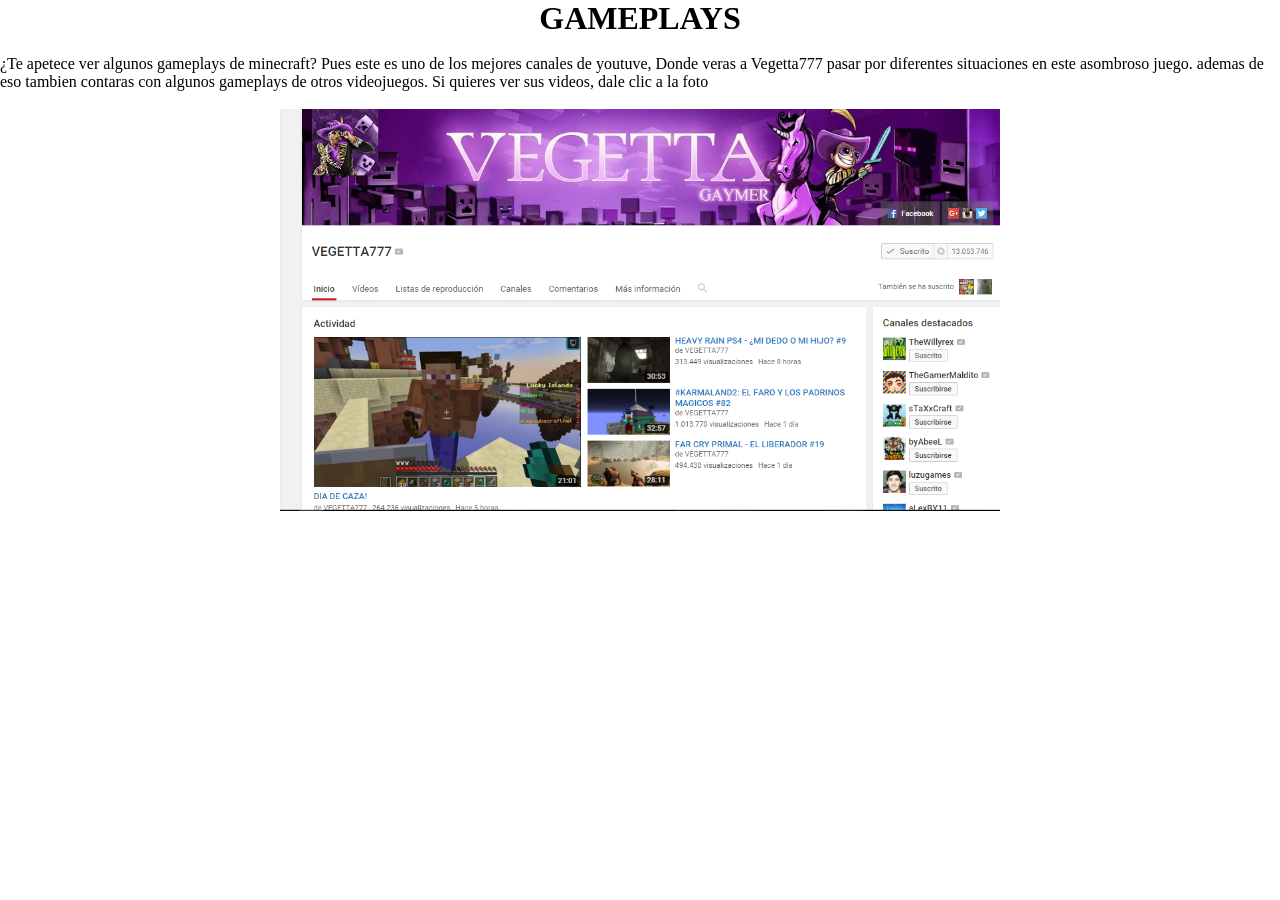
<file: proyecto_santa_maria/password/Carlos/Gameplays.html>
<html>
<head><title>Minecraft</title>
  <link rel="shortcut icon" type="image/x-icon">
<meta content='blogger' name='generator'/>
<meta http-equiv="Content-Type" content="text/html; charset-iso-8859-1">
<link rel="stylesheet" type="text/css" href="index_style.css" />
</head><meta content="text/html; charset=iso-8859-1" http-equiv=Content-Type>
<body> 
 
         <center>
           <h1>GAMEPLAYS</h1>
         </center>&nbsp;
         <p>�Te apetece ver algunos gameplays de minecraft? Pues este es uno de los mejores canales de youtuve, Donde veras a Vegetta777 pasar por diferentes situaciones en este asombroso juego. ademas de eso tambien contaras con algunos gameplays de otros videojuegos. Si quieres ver sus videos, dale clic a la foto</p>&nbsp;
          <center>
          <a href="https://www.youtube.com/user/vegetta777" target="_blank"><img src="Imagenes/Vegeta.png" width="720" height="" alt=""/></a></td></center>
      
</body>
</html>
</file>
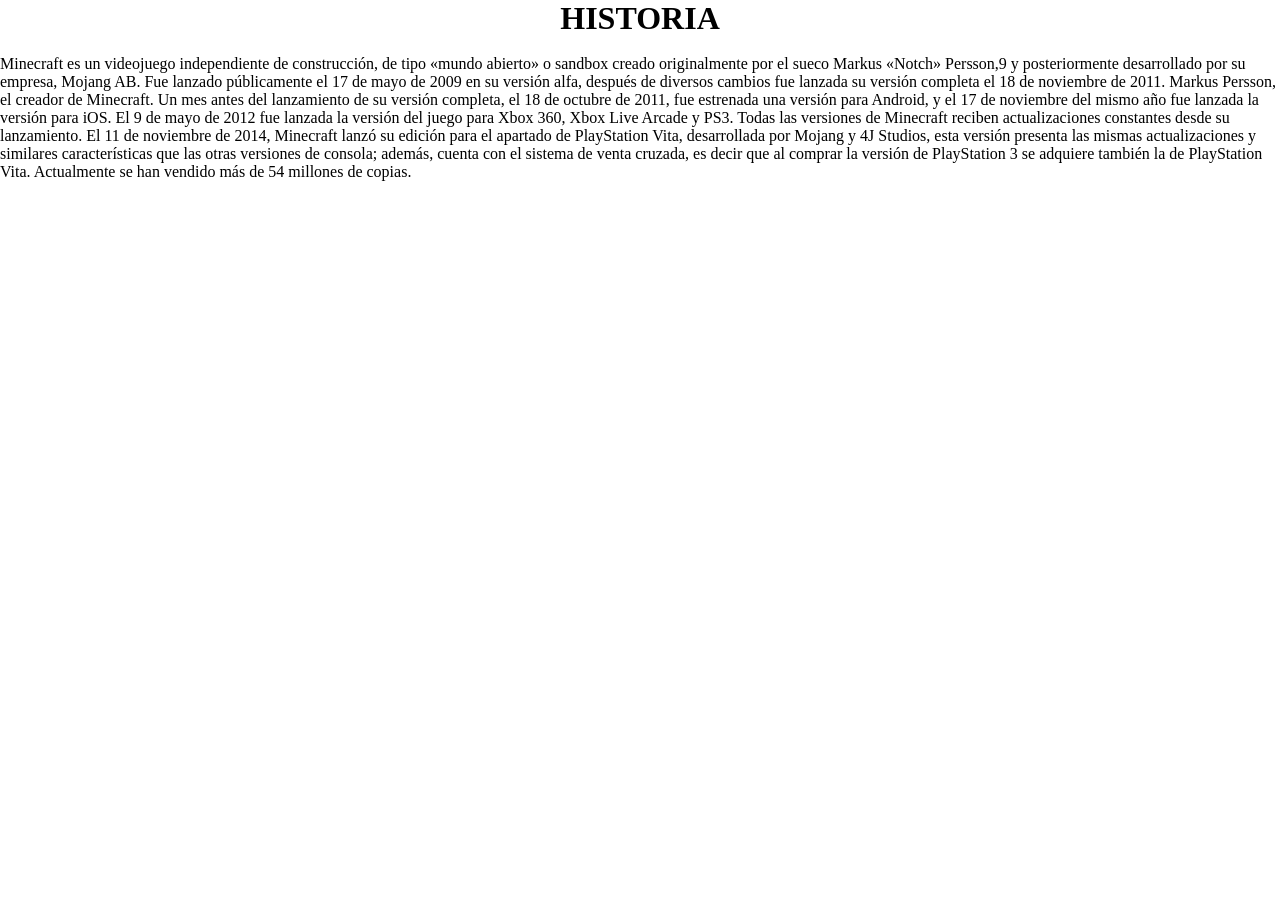
<file: proyecto_santa_maria/password/Carlos/Historia.html>
<html>
<head><title>Minecraft</title>
  <link rel="shortcut icon" type="image/x-icon">
<meta content='blogger' name='generator'/>
<meta http-equiv="Content-Type" content="text/html; charset-iso-8859-1">
<link rel="stylesheet" type="text/css" href="index_style.css" />
</head><meta content="text/html; charset=iso-8859-1" http-equiv=Content-Type>
<body> 
   
         <center>
           <h1>HISTORIA</h1>
         </center>&nbsp;
         <p>Minecraft es un videojuego independiente de construcci�n, de tipo �mundo abierto� o sandbox creado originalmente por el sueco Markus �Notch� Persson,9 y posteriormente desarrollado por su empresa, Mojang AB. Fue lanzado p&uacute;blicamente el 17 de mayo de 2009 en su versi�n alfa, despu�s de diversos cambios fue lanzada su versi�n completa el 18 de noviembre de 2011. Markus Persson, el creador de Minecraft. Un mes antes del lanzamiento de su versi�n completa, el 18 de octubre de 2011, fue estrenada una versi�n para Android, y el 17 de noviembre del mismo a&ntilde;o fue lanzada la versi�n para iOS. El 9 de mayo de 2012 fue lanzada la versi�n del juego para Xbox 360, Xbox Live Arcade y PS3. Todas las versiones de Minecraft reciben actualizaciones constantes desde su lanzamiento. El 11 de noviembre de 2014, Minecraft lanz� su edici�n para el apartado de PlayStation Vita, desarrollada por Mojang y 4J Studios, esta versi�n presenta las mismas actualizaciones y similares caracter&iacute;sticas que las otras versiones de consola; adem&aacute;s, cuenta con el sistema de venta cruzada, es decir que al comprar la versi�n de PlayStation 3 se adquiere tambi�n la de PlayStation Vita. Actualmente se han vendido m&aacute;s de 54 millones de copias.</p>
         &nbsp;
        <center><iframe width="854" height="480" src="https://www.youtube.com/embed/syWdS_P60jA" frameborder="0" allowfullscreen></iframe></td></center>
     
</body>
</html>
</file>
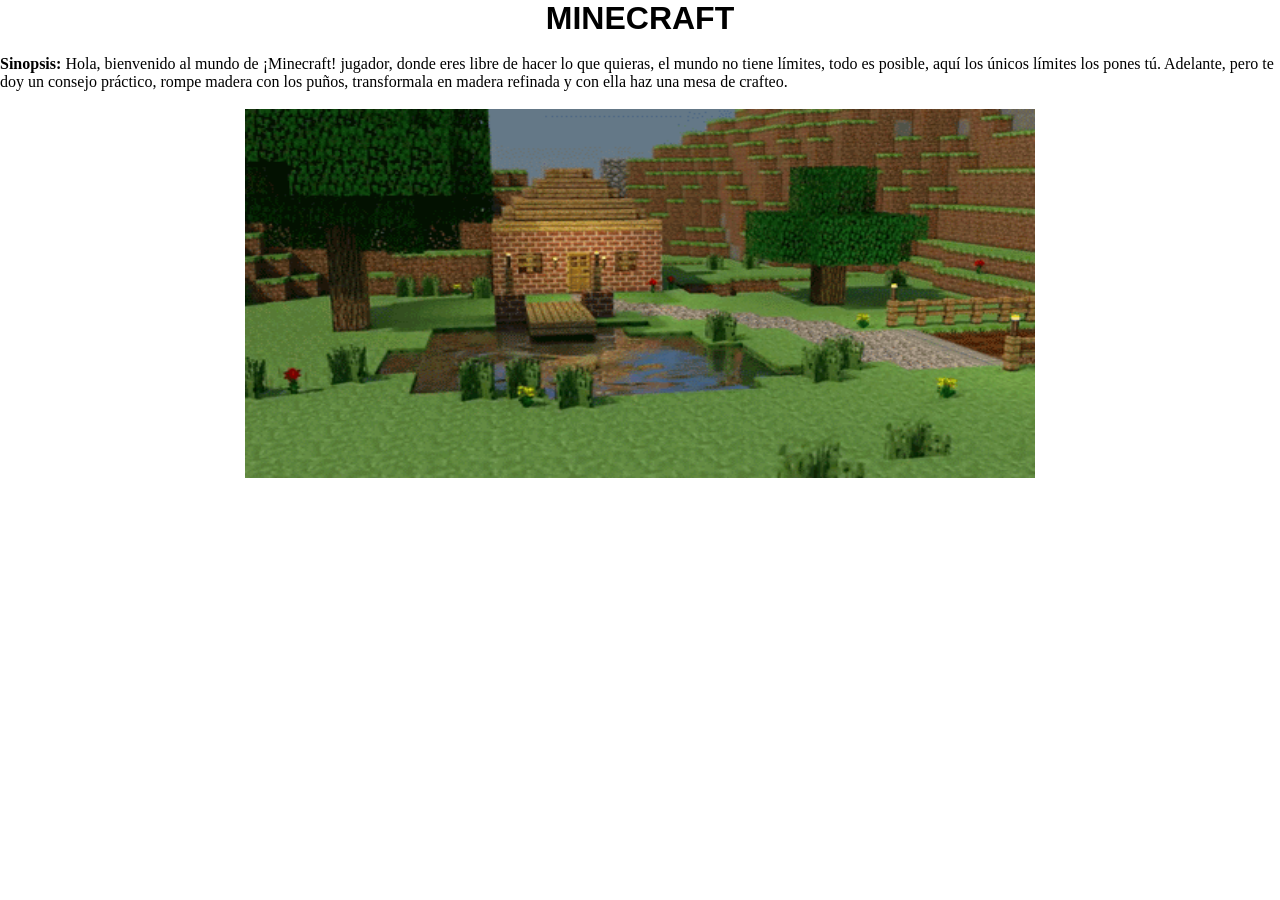
<file: proyecto_santa_maria/password/Carlos/inicio.html>
<html>
<head><title>Minecraft</title>
  <link rel="shortcut icon" type="image/x-icon">
<meta content='blogger' name='generator'/>
<meta http-equiv="Content-Type" content="text/html; charset-iso-8859-1">
<link rel="stylesheet" type="text/css" href="index_style.css" />
</head><meta content="text/html; charset=iso-8859-1" http-equiv=Content-Type>
<body > 
  
       
         
         <center><font face="Arial"><h1>MINECRAFT</h1></font></center>&nbsp;
         <p><b>Sinopsis:</b> Hola, bienvenido al mundo de &iexcl;Minecraft! jugador, donde eres libre de hacer lo que quieras, el mundo no tiene l&iacute;mites, todo es posible, aqu&iacute; los &uacute;nicos l&iacute;mites los pones t&uacute;. Adelante, pero te doy un consejo pr&aacute;ctico, rompe madera con los pu&ntilde;os, transformala en madera refinada y con ella haz una mesa de crafteo.</p>&nbsp;
          
       <center><img src="Imagenes/inicio.gif" width="790" height="369"  alt=""/></td></center>
      
    
</body>
</html>
</file>
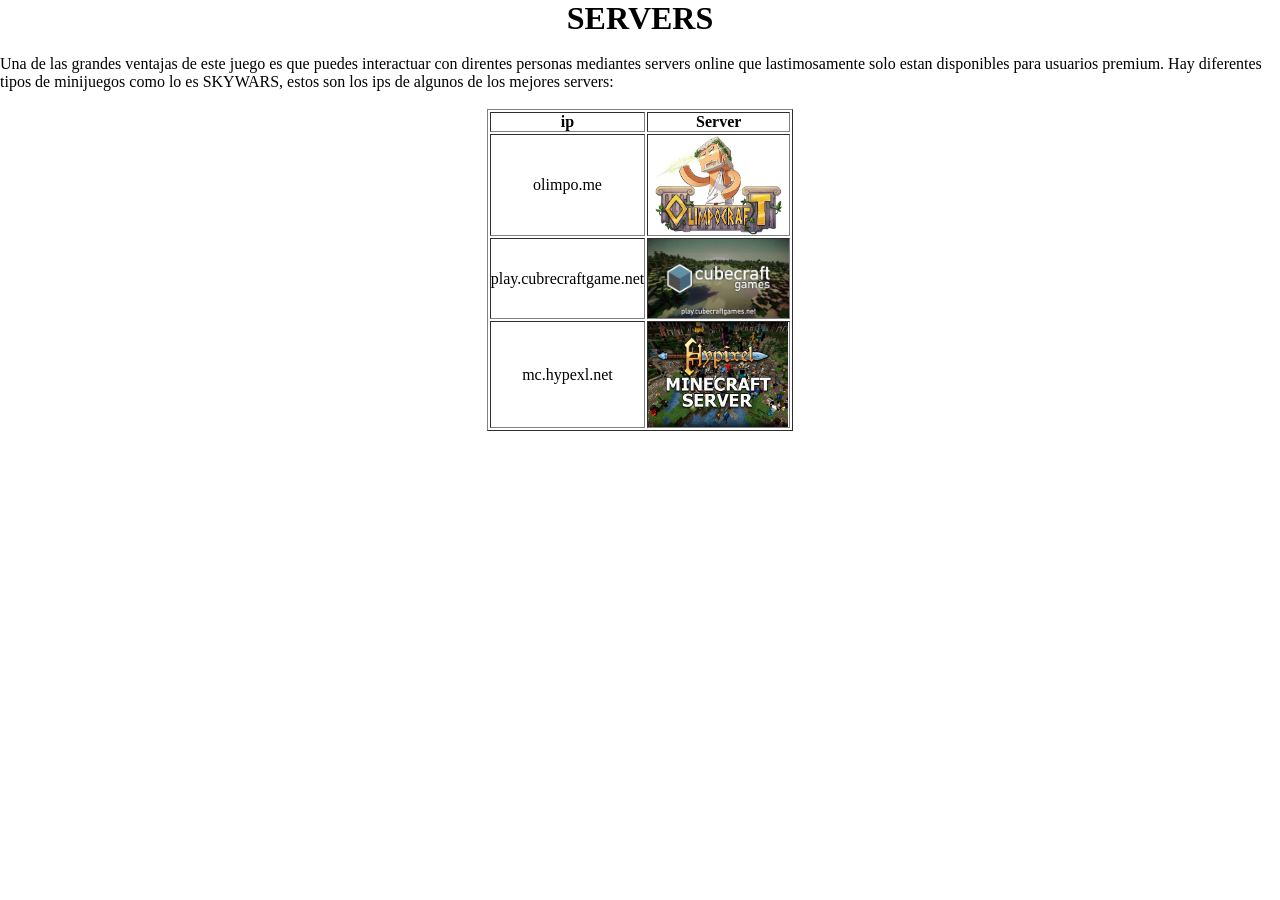
<file: proyecto_santa_maria/password/Carlos/Servers.html>
<html>
<head><title>Minecraft</title>
  <link rel="shortcut icon" type="image/x-icon">
<meta content='blogger' name='generator'/>
<meta http-equiv="Content-Type" content="text/html; charset-iso-8859-1">
<link rel="stylesheet" type="text/css" href="index_style.css" />
</head><meta content="text/html; charset=iso-8859-1" http-equiv=Content-Type>
<body> 
   <center>
           <h1>SERVERS</h1>
         </center>&nbsp;
         <p>Una de las grandes ventajas de este juego es que puedes interactuar con direntes personas mediantes servers online que lastimosamente solo estan disponibles para usuarios premium. Hay diferentes tipos de minijuegos como lo es SKYWARS, estos son los ips de algunos de los mejores servers:</p>&nbsp;
         <center><table width="200" border="1">
         
  <tbody>
   <center> <tr>
      <td><center><b>ip </b></center></td>
      <td><center><b>Server </b></center></td>
    </tr>
    <tr>
      <td align="center" valign="middle">olimpo.me </td>
      <td><img src="Imagenes/olimpo.png" width="141" height="100" alt=""/></td>
     
    </tr>
    <tr>
      <td valign="middle"><center>play.cubrecraftgame.net</center> </td>
      
      <td><img src="Imagenes/Cubecraft.jpg" width="141" height="" alt=""/></td>
      
    </tr>
     <tr>
       <td valign="middle"><center> mc.hypexl.net</center></td>
       <td><img src="Imagenes/Hipixel.jpg" width="140" height="" alt=""/></td>
      
    </tr></center>
  </tbody>
</table></center>

         </center>
      
</body>
</html>
</file>
<file: proyecto_santa_maria/password/mystyle.css>
:root {
    --bg-main: #090909;
    --bg-layer: rgba(0, 0, 0, 0.68);
    --card-bg: rgba(18, 18, 18, 0.88);
    --card-border: rgba(255, 255, 255, 0.14);
    --text-main: #f3f3f3;
    --text-soft: #b3b3b3;
    --accent: #e50914;
    --accent-hover: #ff2630;
    --field-bg: rgba(40, 40, 40, 0.85);
}

* {
    box-sizing: border-box;
    margin: 0;
    padding: 0;
}

body {
    min-height: 100vh;
    font-family: 'Manrope', sans-serif;
    color: var(--text-main);
    background: var(--bg-main);
    position: relative;
}

.login-bg {
    position: fixed;
    inset: 0;
    background:
        linear-gradient(180deg, rgba(0, 0, 0, 0.34) 0%, rgba(0, 0, 0, 0.82) 100%),
        radial-gradient(circle at 78% 18%, rgba(229, 9, 20, 0.3), transparent 34%),
        url('https://images.unsplash.com/photo-1489599849927-2ee91cede3ba?auto=format&fit=crop&w=1600&q=80') center/cover no-repeat;
    filter: saturate(1.05);
    z-index: -2;
}

.login-header {
    padding: 24px clamp(20px, 5vw, 60px);
}

.brand {
    font-family: 'Bebas Neue', sans-serif;
    letter-spacing: 1px;
    font-size: clamp(40px, 5vw, 52px);
    line-height: 1;
}

.brand span {
    color: var(--accent);
}

.login-main {
    min-height: calc(100vh - 95px);
    display: grid;
    place-items: center;
    padding: 20px;
}

.login-card {
    width: min(100%, 430px);
    background: var(--card-bg);
    border: 1px solid var(--card-border);
    border-radius: 20px;
    padding: clamp(24px, 5vw, 42px);
    box-shadow: 0 20px 45px rgba(0, 0, 0, 0.48);
    -webkit-backdrop-filter: blur(5px);
    backdrop-filter: blur(5px);
}

.login-card h2 {
    font-size: clamp(28px, 4vw, 34px);
    margin-bottom: 8px;
}

.subtitle {
    color: var(--text-soft);
    font-size: 14px;
    margin-bottom: 26px;
}

form {
    display: grid;
    gap: 12px;
}

label {
    color: #dbdbdb;
    font-size: 13px;
    font-weight: 700;
}

.input_field {
    border: 1px solid transparent;
    border-radius: 10px;
    background: var(--field-bg);
    color: #fff;
    font-size: 15px;
    padding: 13px 14px;
    transition: border-color 0.2s ease, background-color 0.2s ease;
}

.input_field:focus {
    outline: none;
    border-color: #ff767d;
    background: rgba(52, 52, 52, 0.95);
}

.submit-btn {
    margin-top: 10px;
    border: none;
    border-radius: 12px;
    background: var(--accent);
    color: #fff;
    font-weight: 800;
    font-size: 15px;
    padding: 13px 16px;
    cursor: pointer;
    transition: transform 0.2s ease, box-shadow 0.2s ease, background-color 0.2s ease;
}

.submit-btn:hover {
    background: var(--accent-hover);
    transform: translateY(-2px);
    box-shadow: 0 10px 24px rgba(229, 9, 20, 0.35);
}

.help-row {
    margin-top: 16px;
    display: flex;
    justify-content: space-between;
    align-items: center;
    gap: 12px;
    color: var(--text-soft);
    font-size: 13px;
}

.remember-option {
    display: inline-flex;
    align-items: center;
    gap: 8px;
    color: var(--text-soft);
}

.help-row a {
    color: #dfdfdf;
    text-decoration: none;
}

.help-row a:hover {
    color: #ffffff;
    text-decoration: underline;
}

@media (max-width: 540px) {
    .login-card {
        border-radius: 16px;
        padding: 22px;
    }

    .help-row {
        flex-direction: column;
        align-items: flex-start;
    }
}
</file>
<file: proyecto_santa_maria/pagina-web/inicio/cuadricula.css>
/*
 * Copyright (c) 2026 . All rights reserved.
 */

html,
body {
    width: 100%;
    margin: 0;
    padding: 0;
    overflow-x: hidden;
}

:root {
    --banner-deep: #0f3f4f;
    --banner-mid: #1f6c72;
    --banner-forest: #2f6f52;
    --banner-cream: #f3f6ef;
    --banner-accent: #c8b88a;
}

.banner-full {
    width: 100vw;
    max-width: 100%;
    overflow: hidden;
}

.banner-full img {
    width: 100vw;
    max-width: none;
    height: auto;
    display: block;
}

.navbar-banner {
    background: linear-gradient(120deg, rgba(15, 63, 79, 0.95), rgba(31, 108, 114, 0.92) 55%, rgba(47, 111, 82, 0.9));
    border-top: 1px solid rgba(243, 246, 239, 0.25);
    border-bottom: 1px solid rgba(200, 184, 138, 0.4);
    box-shadow: 0 6px 18px rgba(0, 0, 0, 0.25);
    -webkit-backdrop-filter: blur(5px);
    backdrop-filter: blur(5px);
}

.navbar-banner .navbar-brand,
.navbar-banner .nav-link,
.navbar-banner .navbar-text {
    color: var(--banner-cream);
}

.navbar-banner .navbar-brand {
    font-weight: 700;
    letter-spacing: 0.04em;
}

.navbar-banner .nav-link:hover,
.navbar-banner .nav-link:focus,
.navbar-banner .nav-link.active {
    color: #ffffff;
    text-shadow: 0 0 8px rgba(243, 246, 239, 0.35);
}

.navbar-banner .navbar-toggler {
    border-color: rgba(243, 246, 239, 0.35);
}

.navbar-banner .dropdown-menu {
    background-color: rgba(11, 48, 61, 0.96);
    border: 1px solid rgba(200, 184, 138, 0.45);
}

.navbar-banner .dropdown-item {
    color: var(--banner-cream);
}

.navbar-banner .dropdown-item:hover,
.navbar-banner .dropdown-item:focus {
    background-color: rgba(200, 184, 138, 0.2);
    color: #ffffff;
}

.form-control-banner {
    border: 1px solid rgba(243, 246, 239, 0.5);
    background-color: rgba(243, 246, 239, 0.12);
    color: #ffffff;
}

.form-control-banner::placeholder {
    color: rgba(243, 246, 239, 0.8);
}

.form-control-banner:focus {
    border-color: var(--banner-accent);
    box-shadow: 0 0 0 0.2rem rgba(200, 184, 138, 0.25);
    background-color: rgba(243, 246, 239, 0.18);
    color: #ffffff;
}

.btn-banner {
    border: 1px solid var(--banner-accent);
    color: var(--banner-cream);
    background-color: rgba(200, 184, 138, 0.18);
}

.btn-banner:hover,
.btn-banner:focus {
    background-color: rgba(200, 184, 138, 0.38);
    color: #ffffff;
}

.carousel-section {
    margin-top: 1rem;
    margin-bottom: 1rem;
}

.carousel-section {
    --media-height: clamp(320px, 50vw, 520px);
}

.carousel-row {
    min-height: var(--media-height);
}

.carousel-row > [class*="col-"] {
    min-width: 0;
    display: flex;
}

.carousel-banner {
    position: relative;
    overflow: hidden;
    border-radius: 18px;
    border: 1px solid rgba(200, 184, 138, 0.45);
    background: linear-gradient(135deg, rgba(15, 63, 79, 0.92), rgba(31, 108, 114, 0.9) 55%, rgba(47, 111, 82, 0.88));
    box-shadow: 0 18px 36px rgba(15, 63, 79, 0.26);
    height: var(--media-height);
    width: 100%;
}

.carousel-banner .carousel-inner {
    height: 100%;
}

.carousel-banner .carousel-item {
    height: 100%;
}

.carousel-banner .carousel-item img {
    width: 100%;
    height: 100%;
    object-fit: cover;
    object-position: center;
    display: block;
}

.carousel-banner .carousel-control-prev,
.carousel-banner .carousel-control-next {
    width: 12%;
}

.carousel-banner .carousel-control-prev-icon,
.carousel-banner .carousel-control-next-icon {
    background-color: rgba(15, 63, 79, 0.55);
    border-radius: 999px;
    background-size: 55% 55%;
    box-shadow: 0 0 0 8px rgba(243, 246, 239, 0.08);
}

.carousel-banner .carousel-control-prev-icon:hover,
.carousel-banner .carousel-control-next-icon:hover {
    background-color: rgba(200, 184, 138, 0.45);
}

.carousel-side {
    height: var(--media-height);
    width: 100%;
    border-radius: 18px;
    border: 1px solid rgba(200, 184, 138, 0.35);
    background: linear-gradient(180deg, rgba(243, 246, 239, 0.96), rgba(231, 239, 231, 0.9));
    color: var(--banner-deep);
    box-shadow: 0 18px 36px rgba(15, 63, 79, 0.14);
    display: flex;
    justify-content: center;
    padding: 0;
    font-weight: 600;
    overflow: hidden;
}

.video-panel iframe {
    width: 100%;
    height: 100%;
    display: block;
    border: 0;
}


.parent {
    display: grid;
    grid-template-columns: repeat(3, 1fr);
    grid-template-rows: repeat(5, 1fr);
    gap: 8px;
}
    
.div1 {
    grid-column: span 3 / span 3;
    
    }


.div2 {
    grid-column: 1 / span 2;
    grid-row-start: 2;
    width: 100%;
    overflow: hidden;
}

.div2 #carouselExampleFade {
    width: 100%;
    height: 315px;
}

.div2 .carousel,
.div2 .carousel-inner,
.div2 .carousel-item {
    width: 100%;
}

.div2 .carousel-item img {
    width: 100%;
    height: 315px;
    object-fit: cover;
    display: block;
}

.div3 {
    grid-column: 3 / span 1;
    grid-row-start: 2;
}

.div3 iframe {
    width: 560px;
    height: 315px;
    display: block;
}

.div4 {
    grid-column: span 3 / span 3;
    grid-row-start: 3;
}

.div5 {
    grid-row-start: 4;
}

.div6 {
    grid-row-start: 4;
}

.div7 {
    grid-row-start: 4;
}

.div8 {
    grid-column: span 3 / span 3;
    grid-row-start: 5;
}

.accordion {
    border-radius: 18px;
    overflow: hidden;
    border: 1px solid rgba(200, 184, 138, 0.45);
    box-shadow: 0 18px 36px rgba(15, 63, 79, 0.2);
}

.accordion-item {
    border: 0;
    background: linear-gradient(120deg, rgba(15, 63, 79, 0.95), rgba(31, 108, 114, 0.92) 58%, rgba(47, 111, 82, 0.9));
}

.accordion-item + .accordion-item {
    border-top: 1px solid rgba(200, 184, 138, 0.35);
}

.accordion-button {
    color: var(--banner-cream);
    background: transparent;
    font-weight: 700;
    letter-spacing: 0.02em;
    text-align: justify;
    padding: 1rem 1.25rem;
}

.accordion-button:not(.collapsed) {
    color: #ffffff;
    background: linear-gradient(90deg, rgba(200, 184, 138, 0.24), rgba(243, 246, 239, 0.12));
    box-shadow: inset 0 -1px 0 rgba(200, 184, 138, 0.45);
}

.accordion-button:focus {
    box-shadow: 0 0 0 0.2rem rgba(200, 184, 138, 0.28);
}

.accordion-button::after {
    filter: invert(95%) sepia(6%) saturate(204%) hue-rotate(39deg) brightness(105%) contrast(97%);
}

.accordion-button:hover {
    background-color: rgba(243, 246, 239, 0.08);
}

.accordion-collapse {
    background: linear-gradient(180deg, rgba(243, 246, 239, 0.98), rgba(231, 239, 231, 0.94));
}

.accordion-body {
    text-align: justify;
    font-size: 16px;
    color: var(--banner-deep);
    line-height: 1.65;
    padding: 1rem 1.25rem 1.2rem;
}

.accordion-body strong {
    color: var(--banner-mid);
}

.btn-collapse {
    border: 1px solid rgba(200, 184, 138, 0.75);
    background: linear-gradient(120deg, rgba(15, 63, 79, 0.95), rgba(31, 108, 114, 0.9) 58%, rgba(47, 111, 82, 0.9));
    color: var(--banner-cream);
    font-weight: 700;
    letter-spacing: 0.02em;
    border-radius: 999px;
    padding: 0.7rem 1.2rem;
    box-shadow: 0 8px 18px rgba(15, 63, 79, 0.2);
}

.btn-collapse:hover,
.btn-collapse:focus {
    background: linear-gradient(120deg, rgba(31, 108, 114, 0.95), rgba(47, 111, 82, 0.95));
    color: #ffffff;
    box-shadow: 0 10px 22px rgba(15, 63, 79, 0.28);
}

.collapse-panel .card {
    border: 1px solid rgba(200, 184, 138, 0.45);
    background: linear-gradient(180deg, rgba(243, 246, 239, 0.98), rgba(231, 239, 231, 0.94));
    color: var(--banner-deep);
    border-radius: 16px;
    padding: 1rem 1.15rem;
    text-align: justify;
    line-height: 1.65;
    box-shadow: 0 10px 22px rgba(15, 63, 79, 0.12);
}

.collapse-panel .card-body,
.collapse-panel .card {
    text-align: justify;
}

.collapse-shell {
    min-height: 120px;
}

.collapse-card {
    width: 300px;
}

.site-footer {
    margin-top: 2.5rem;
    padding: 2.4rem 0 0;
    background: linear-gradient(135deg, rgba(15, 63, 79, 0.98), rgba(31, 108, 114, 0.96) 52%, rgba(47, 111, 82, 0.95));
    color: var(--banner-cream);
    border-top: 1px solid rgba(200, 184, 138, 0.45);
    box-shadow: 0 -10px 26px rgba(15, 63, 79, 0.18);
}

.footer-top {
    padding-bottom: 1.5rem;
}

.footer-links {
    display: flex;
    flex-direction: column;
    gap: 0.55rem;
}

.footer-links a {
    color: rgba(243, 246, 239, 0.9);
    text-decoration: none;
    font-size: 0.96rem;
    transition: color 0.2s ease, transform 0.2s ease;
}

.footer-links a:hover,
.footer-links a:focus {
    color: #ffffff;
    transform: translateX(3px);
}

.footer-brand-block {
    display: flex;
    flex-direction: column;
    align-items: center;
    justify-content: center;
}

.footer-brand {
    font-size: clamp(1.8rem, 3.2vw, 2.6rem);
    font-weight: 800;
    letter-spacing: 0.08em;
    text-transform: uppercase;
    line-height: 1;
}

.footer-brand::after {
    content: "";
    display: block;
    width: 68px;
    height: 3px;
    margin: 0.65rem auto 0;
    border-radius: 999px;
    background: linear-gradient(90deg, transparent, var(--banner-accent), transparent);
}

.footer-badge {
    margin-top: 0.8rem;
    display: inline-flex;
    align-items: center;
    justify-content: center;
    padding: 0.32rem 0.85rem;
    border: 1px solid rgba(243, 246, 239, 0.3);
    border-radius: 999px;
    background: rgba(243, 246, 239, 0.08);
    color: rgba(243, 246, 239, 0.92);
    font-size: 0.9rem;
    letter-spacing: 0.03em;
}

.footer-social {
    display: flex;
    flex-wrap: wrap;
    justify-content: center;
    gap: 0.75rem;
}

.footer-social a {
    width: 2.5rem;
    height: 2.5rem;
    display: inline-flex;
    align-items: center;
    justify-content: center;
    border-radius: 50%;
    border: 1px solid rgba(243, 246, 239, 0.55);
    color: #ffffff;
    text-decoration: none;
    background: rgba(11, 48, 61, 0.28);
    font-weight: 700;
    text-transform: uppercase;
    box-shadow: 0 6px 14px rgba(15, 63, 79, 0.18);
    transition: transform 0.2s ease, background-color 0.2s ease, border-color 0.2s ease;
}

.footer-social a:hover,
.footer-social a:focus {
    transform: translateY(-2px);
    background: rgba(200, 184, 138, 0.3);
    border-color: rgba(255, 255, 255, 0.8);
}

.footer-bottom {
    padding: 0.8rem 0 1rem;
    border-top: 1px solid rgba(243, 246, 239, 0.16);
    font-size: 0.9rem;
    color: rgba(243, 246, 239, 0.85);
    letter-spacing: 0.02em;
}

.whatsapp-float {
    position: fixed;
    right: 1.5rem;
    bottom: 1.5rem;
    z-index: 1030;
    width: 3.8rem;
    height: 3.8rem;
    display: inline-flex;
    align-items: center;
    justify-content: center;
    border: 2px solid rgba(243, 246, 239, 0.9);
    border-radius: 50%;
    background: linear-gradient(145deg, var(--banner-mid), var(--banner-forest));
    color: var(--banner-cream);
    box-shadow: 0 8px 20px rgba(15, 63, 79, 0.4), 0 0 0 4px rgba(200, 184, 138, 0.45);
    font-size: 1.85rem;
    text-decoration: none;
    transition: transform 0.2s ease, box-shadow 0.2s ease, color 0.2s ease;
}

.whatsapp-float:hover,
.whatsapp-float:focus-visible {
    transform: translateY(-4px) scale(1.04);
    color: #ffffff;
    box-shadow: 0 12px 26px rgba(15, 63, 79, 0.48), 0 0 0 5px rgba(200, 184, 138, 0.65);
}

.whatsapp-float:focus-visible {
    outline: 3px solid var(--banner-accent);
    outline-offset: 4px;
}

.whatsapp-icon {
    width: 2.25rem;
    height: 2.25rem;
    display: block;
}

@media (max-width: 767.98px) {
    .site-footer {
        text-align: center;
    }

    .footer-links {
        align-items: center;
    }

    .footer-links-right {
        text-align: center !important;
    }

    .whatsapp-float {
        right: 1rem;
        bottom: 1rem;
        width: 3.5rem;
        height: 3.5rem;
    }
}
</file>
<file: proyecto_santa_maria/password/Carlos/index_style.css>
*{
	margin:0px;
	padding:0px
}

div#menu{ 
width:200px
margin-top:50px;

}

div#menu ul{
	list-style:none;
}

div#menu ul li{
	margin-top:15px;
	font-family:tahoma;
	font-size: 18px;
	background-color: Orange;
	width:160px;
	padding-top: 10px;
	padding-bottom: 10px;
	border-radius:0px 20px 20px 0px;
	padding-left: 20px;
	box-shadow: 5px 0px 10px #939393;
	-webkit-transition:padding-left 0.6s;
	
}

div#menu ul li:hover{
	padding-left:50px;
	}
div#menu ul li a{
	text-decoration: none;
	color:white;
}
</file>
<file: proyecto_santa_maria/pagina-web/contacto/cuadricula.css>
/*
 * Copyright (c) 2026 . All rights reserved.
 */

html,
body {
    width: 100%;
    margin: 0;
    padding: 0;
    overflow-x: hidden;
}

:root {
    --banner-deep: #0f3f4f;
    --banner-mid: #1f6c72;
    --banner-forest: #2f6f52;
    --banner-cream: #f3f6ef;
    --banner-accent: #c8b88a;
}

.banner-full {
    width: 100vw;
    max-width: 100%;
    overflow: hidden;
}

.banner-full img {
    width: 100vw;
    max-width: none;
    height: auto;
    display: block;
}

.navbar-banner {
    background: linear-gradient(120deg, rgba(15, 63, 79, 0.95), rgba(31, 108, 114, 0.92) 55%, rgba(47, 111, 82, 0.9));
    border-top: 1px solid rgba(243, 246, 239, 0.25);
    border-bottom: 1px solid rgba(200, 184, 138, 0.4);
    box-shadow: 0 6px 18px rgba(0, 0, 0, 0.25);
    -webkit-backdrop-filter: blur(5px);
    backdrop-filter: blur(5px);
}

.navbar-banner .navbar-brand,
.navbar-banner .nav-link,
.navbar-banner .navbar-text {
    color: var(--banner-cream);
}

.navbar-banner .navbar-brand {
    font-weight: 700;
    letter-spacing: 0.04em;
}

.navbar-banner .nav-link:hover,
.navbar-banner .nav-link:focus,
.navbar-banner .nav-link.active {
    color: #ffffff;
    text-shadow: 0 0 8px rgba(243, 246, 239, 0.35);
}

.navbar-banner .navbar-toggler {
    border-color: rgba(243, 246, 239, 0.35);
}

.navbar-banner .dropdown-menu {
    background-color: rgba(11, 48, 61, 0.96);
    border: 1px solid rgba(200, 184, 138, 0.45);
}

.navbar-banner .dropdown-item {
    color: var(--banner-cream);
}

.navbar-banner .dropdown-item:hover,
.navbar-banner .dropdown-item:focus {
    background-color: rgba(200, 184, 138, 0.2);
    color: #ffffff;
}

.form-control-banner {
    border: 1px solid rgba(243, 246, 239, 0.5);
    background-color: rgba(243, 246, 239, 0.12);
    color: #ffffff;
}

.form-control-banner::placeholder {
    color: rgba(243, 246, 239, 0.8);
}

.form-control-banner:focus {
    border-color: var(--banner-accent);
    box-shadow: 0 0 0 0.2rem rgba(200, 184, 138, 0.25);
    background-color: rgba(243, 246, 239, 0.18);
    color: #ffffff;
}

.btn-banner {
    border: 1px solid var(--banner-accent);
    color: var(--banner-cream);
    background-color: rgba(200, 184, 138, 0.18);
}

.btn-banner:hover,
.btn-banner:focus {
    background-color: rgba(200, 184, 138, 0.38);
    color: #ffffff;
}

/* Inicio: Mapa y formulario de contacto (misma paleta del banner.png) */
.contacto-section {
    margin-top: 1rem;
    margin-bottom: 2.5rem;
}

.contacto-row {
    align-items: stretch;
}

.contacto-row > [class*="col-"] {
    min-width: 0;
    display: flex;
}

.mapa-contacto {
    position: relative;
    overflow: hidden;
    border-radius: 18px;
    border: 1px solid rgba(200, 184, 138, 0.45);
    background: linear-gradient(135deg, rgba(15, 63, 79, 0.92), rgba(31, 108, 114, 0.9) 55%, rgba(47, 111, 82, 0.88));
    box-shadow: 0 18px 36px rgba(15, 63, 79, 0.26);
    width: 100%;
    min-height: 420px;
    padding: 0.5rem;
}

.mapa-frame {
    width: 100%;
    height: 100%;
    min-height: 400px;
    display: block;
    border: 0;
    border-radius: 14px;
}

.formulario-contacto {
    width: 100%;
    border: 1px solid rgba(200, 184, 138, 0.45);
    border-radius: 18px;
    background: linear-gradient(145deg, rgba(15, 63, 79, 0.96), rgba(31, 108, 114, 0.93) 55%, rgba(47, 111, 82, 0.9));
    box-shadow: 0 14px 30px rgba(15, 63, 79, 0.22);
    color: var(--banner-cream);
    padding: 1.6rem 1.5rem;
}

.formulario-titulo {
    color: #ffffff;
    font-weight: 700;
    letter-spacing: 0.02em;
    margin-bottom: 1.1rem;
    padding-bottom: 0.6rem;
    border-bottom: 1px solid rgba(200, 184, 138, 0.35);
}

.formulario-contacto .col-form-label,
.formulario-contacto .form-label {
    color: var(--banner-cream);
    font-weight: 600;
}

.formulario-contacto .form-control {
    border: 1px solid rgba(243, 246, 239, 0.5);
    background-color: rgba(243, 246, 239, 0.12);
    color: #ffffff;
}

.formulario-contacto .form-control::placeholder {
    color: rgba(243, 246, 239, 0.75);
}

.formulario-contacto .form-control:focus {
    border-color: var(--banner-accent);
    box-shadow: 0 0 0 0.2rem rgba(200, 184, 138, 0.25);
    background-color: rgba(243, 246, 239, 0.18);
    color: #ffffff;
}

.formulario-contacto .btn-primary {
    border: 1px solid rgba(200, 184, 138, 0.82);
    background: rgba(200, 184, 138, 0.22);
    color: #ffffff;
    font-weight: 600;
}

.formulario-contacto .btn-primary:hover,
.formulario-contacto .btn-primary:focus {
    background: rgba(200, 184, 138, 0.42);
    border-color: rgba(243, 246, 239, 0.95);
    color: #ffffff;
}

.formulario-contacto .btn-secondary {
    border: 1px solid rgba(243, 246, 239, 0.5);
    background-color: rgba(243, 246, 239, 0.1);
    color: var(--banner-cream);
    font-weight: 600;
}

.formulario-contacto .btn-secondary:hover,
.formulario-contacto .btn-secondary:focus {
    background-color: rgba(243, 246, 239, 0.22);
    color: #ffffff;
}

.site-footer {
    margin-top: 2.5rem;
    padding: 2.4rem 0 0;
    background: linear-gradient(135deg, rgba(15, 63, 79, 0.98), rgba(31, 108, 114, 0.96) 52%, rgba(47, 111, 82, 0.95));
    color: var(--banner-cream);
    border-top: 1px solid rgba(200, 184, 138, 0.45);
    box-shadow: 0 -10px 26px rgba(15, 63, 79, 0.18);
}

.footer-top {
    padding-bottom: 1.5rem;
}

.footer-links {
    display: flex;
    flex-direction: column;
    gap: 0.55rem;
}

.footer-links a {
    color: rgba(243, 246, 239, 0.9);
    text-decoration: none;
    font-size: 0.96rem;
    transition: color 0.2s ease, transform 0.2s ease;
}

.footer-links a:hover,
.footer-links a:focus {
    color: #ffffff;
    transform: translateX(3px);
}

.footer-brand-block {
    display: flex;
    flex-direction: column;
    align-items: center;
    justify-content: center;
}

.footer-brand {
    font-size: clamp(1.8rem, 3.2vw, 2.6rem);
    font-weight: 800;
    letter-spacing: 0.08em;
    text-transform: uppercase;
    line-height: 1;
}

.footer-brand::after {
    content: "";
    display: block;
    width: 68px;
    height: 3px;
    margin: 0.65rem auto 0;
    border-radius: 999px;
    background: linear-gradient(90deg, transparent, var(--banner-accent), transparent);
}

.footer-badge {
    margin-top: 0.8rem;
    display: inline-flex;
    align-items: center;
    justify-content: center;
    padding: 0.32rem 0.85rem;
    border: 1px solid rgba(243, 246, 239, 0.3);
    border-radius: 999px;
    background: rgba(243, 246, 239, 0.08);
    color: rgba(243, 246, 239, 0.92);
    font-size: 0.9rem;
    letter-spacing: 0.03em;
}

.footer-social {
    display: flex;
    flex-wrap: wrap;
    justify-content: center;
    gap: 0.75rem;
}

.footer-social a {
    width: 2.5rem;
    height: 2.5rem;
    display: inline-flex;
    align-items: center;
    justify-content: center;
    border-radius: 50%;
    border: 1px solid rgba(243, 246, 239, 0.55);
    color: #ffffff;
    text-decoration: none;
    background: rgba(11, 48, 61, 0.28);
    font-weight: 700;
    text-transform: uppercase;
    box-shadow: 0 6px 14px rgba(15, 63, 79, 0.18);
    transition: transform 0.2s ease, background-color 0.2s ease, border-color 0.2s ease;
}

.footer-social a:hover,
.footer-social a:focus {
    transform: translateY(-2px);
    background: rgba(200, 184, 138, 0.3);
    border-color: rgba(255, 255, 255, 0.8);
}

.footer-bottom {
    padding: 0.8rem 0 1rem;
    border-top: 1px solid rgba(243, 246, 239, 0.16);
    font-size: 0.9rem;
    color: rgba(243, 246, 239, 0.85);
    letter-spacing: 0.02em;
}

.whatsapp-float {
    position: fixed;
    right: 1.5rem;
    bottom: 1.5rem;
    z-index: 1030;
    width: 3.8rem;
    height: 3.8rem;
    display: inline-flex;
    align-items: center;
    justify-content: center;
    border: 2px solid rgba(243, 246, 239, 0.9);
    border-radius: 50%;
    background: linear-gradient(145deg, var(--banner-mid), var(--banner-forest));
    box-shadow: 0 8px 20px rgba(15, 63, 79, 0.4), 0 0 0 4px rgba(200, 184, 138, 0.45);
    text-decoration: none;
    transition: transform 0.2s ease, box-shadow 0.2s ease;
}

.whatsapp-float:hover,
.whatsapp-float:focus-visible {
    transform: translateY(-4px) scale(1.04);
    box-shadow: 0 12px 26px rgba(15, 63, 79, 0.48), 0 0 0 5px rgba(200, 184, 138, 0.65);
}

.whatsapp-float:focus-visible {
    outline: 3px solid var(--banner-accent);
    outline-offset: 4px;
}

.whatsapp-icon {
    width: 2.25rem;
    height: 2.25rem;
    display: block;
}

@media (max-width: 991.98px) {
    .mapa-contacto {
        min-height: 320px;
    }
}

@media (max-width: 767.98px) {
    .site-footer {
        text-align: center;
    }

    .footer-links {
        align-items: center;
    }

    .footer-links-right {
        text-align: center !important;
    }

    .whatsapp-float {
        right: 1rem;
        bottom: 1rem;
        width: 3.5rem;
        height: 3.5rem;
    }
}
</file>
<file: proyecto_santa_maria/pagina-web/productos/cuadricula.css>
/*
 * Copyright (c) 2026 . All rights reserved.
 */

html,
body {
    width: 100%;
    margin: 0;
    padding: 0;
    overflow-x: hidden;
}

:root {
    --banner-deep: #0f3f4f;
    --banner-mid: #1f6c72;
    --banner-forest: #2f6f52;
    --banner-cream: #f3f6ef;
    --banner-accent: #c8b88a;
}

.banner-full {
    width: 100vw;
    max-width: 100%;
    overflow: hidden;
}

.banner-full img {
    width: 100vw;
    max-width: none;
    height: auto;
    display: block;
}

.navbar-banner {
    background: linear-gradient(120deg, rgba(15, 63, 79, 0.95), rgba(31, 108, 114, 0.92) 55%, rgba(47, 111, 82, 0.9));
    border-top: 1px solid rgba(243, 246, 239, 0.25);
    border-bottom: 1px solid rgba(200, 184, 138, 0.4);
    box-shadow: 0 6px 18px rgba(0, 0, 0, 0.25);
    -webkit-backdrop-filter: blur(5px);
    backdrop-filter: blur(5px);
}

.navbar-banner .navbar-brand,
.navbar-banner .nav-link,
.navbar-banner .navbar-text {
    color: var(--banner-cream);
}

.navbar-banner .navbar-brand {
    font-weight: 700;
    letter-spacing: 0.04em;
}

.navbar-banner .nav-link:hover,
.navbar-banner .nav-link:focus,
.navbar-banner .nav-link.active {
    color: #ffffff;
    text-shadow: 0 0 8px rgba(243, 246, 239, 0.35);
}

.navbar-banner .navbar-toggler {
    border-color: rgba(243, 246, 239, 0.35);
}

.navbar-banner .dropdown-menu {
    background-color: rgba(11, 48, 61, 0.96);
    border: 1px solid rgba(200, 184, 138, 0.45);
}

.navbar-banner .dropdown-item {
    color: var(--banner-cream);
}

.navbar-banner .dropdown-item:hover,
.navbar-banner .dropdown-item:focus {
    background-color: rgba(200, 184, 138, 0.2);
    color: #ffffff;
}

.form-control-banner {
    border: 1px solid rgba(243, 246, 239, 0.5);
    background-color: rgba(243, 246, 239, 0.12);
    color: #ffffff;
}

.form-control-banner::placeholder {
    color: rgba(243, 246, 239, 0.8);
}

.form-control-banner:focus {
    border-color: var(--banner-accent);
    box-shadow: 0 0 0 0.2rem rgba(200, 184, 138, 0.25);
    background-color: rgba(243, 246, 239, 0.18);
    color: #ffffff;
}

.btn-banner {
    border: 1px solid var(--banner-accent);
    color: var(--banner-cream);
    background-color: rgba(200, 184, 138, 0.18);
}

.btn-banner:hover,
.btn-banner:focus {
    background-color: rgba(200, 184, 138, 0.38);
    color: #ffffff;
}

/* Tarjetas de productos: paleta del banner + imágenes ajustadas al marco */
.card-producto {
    --card-media-height: clamp(210px, 25vw, 280px);
    border: 1px solid rgba(200, 184, 138, 0.45);
    border-radius: 18px;
    overflow: hidden;
    background: linear-gradient(145deg, rgba(15, 63, 79, 0.96), rgba(31, 108, 114, 0.93) 55%, rgba(47, 111, 82, 0.9));
    box-shadow: 0 14px 30px rgba(15, 63, 79, 0.22);
    color: var(--banner-cream);
    height: 100%;
}

.card-producto .carousel {
    height: var(--card-media-height);
}

.card-producto .carousel-inner,
.card-producto .carousel-item {
    height: 100%;
}

.card-producto .carousel-item img {
    width: 100%;
    height: 100%;
    display: block;
    object-fit: cover;
    object-position: center;
}

.card-producto .card-body {
    background: linear-gradient(180deg, rgba(11, 48, 61, 0.2), rgba(11, 48, 61, 0.45));
    border-top: 1px solid rgba(200, 184, 138, 0.38);
}

.card-producto .card-title {
    color: #ffffff;
    font-weight: 700;
}

.card-producto .card-text {
    color: rgba(243, 246, 239, 0.9);
}

.card-producto .btn-primary {
    border: 1px solid rgba(200, 184, 138, 0.82);
    background: rgba(200, 184, 138, 0.22);
    color: #ffffff;
    font-weight: 600;
}

.card-producto .btn-primary:hover,
.card-producto .btn-primary:focus {
    background: rgba(200, 184, 138, 0.42);
    border-color: rgba(243, 246, 239, 0.95);
    color: #ffffff;
}

.card-producto .carousel-control-prev-icon,
.card-producto .carousel-control-next-icon {
    background-color: rgba(11, 48, 61, 0.58);
    border-radius: 999px;
    box-shadow: 0 0 0 7px rgba(243, 246, 239, 0.1);
}

.card-producto .carousel-control-prev-icon:hover,
.card-producto .carousel-control-next-icon:hover {
    background-color: rgba(200, 184, 138, 0.45);
}

.carousel-section {
    margin-top: 1rem;
    margin-bottom: 1rem;
}

.carousel-section {
    --media-height: clamp(320px, 50vw, 520px);
}

.carousel-row {
    min-height: var(--media-height);
}

.carousel-row > [class*="col-"] {
    min-width: 0;
    display: flex;
}

.carousel-banner {
    position: relative;
    overflow: hidden;
    border-radius: 18px;
    border: 1px solid rgba(200, 184, 138, 0.45);
    background: linear-gradient(135deg, rgba(15, 63, 79, 0.92), rgba(31, 108, 114, 0.9) 55%, rgba(47, 111, 82, 0.88));
    box-shadow: 0 18px 36px rgba(15, 63, 79, 0.26);
    height: var(--media-height);
    width: 100%;
}

.carousel-banner .carousel-inner {
    height: 100%;
}

.carousel-banner .carousel-item {
    height: 100%;
}

.carousel-banner .carousel-item img {
    width: 100%;
    height: 100%;
    object-fit: cover;
    object-position: center;
    display: block;
}

.carousel-banner .carousel-control-prev,
.carousel-banner .carousel-control-next {
    width: 12%;
}

.carousel-banner .carousel-control-prev-icon,
.carousel-banner .carousel-control-next-icon {
    background-color: rgba(15, 63, 79, 0.55);
    border-radius: 999px;
    background-size: 55% 55%;
    box-shadow: 0 0 0 8px rgba(243, 246, 239, 0.08);
}

.carousel-banner .carousel-control-prev-icon:hover,
.carousel-banner .carousel-control-next-icon:hover {
    background-color: rgba(200, 184, 138, 0.45);
}

.carousel-side {
    height: var(--media-height);
    width: 100%;
    border-radius: 18px;
    border: 1px solid rgba(200, 184, 138, 0.35);
    background: linear-gradient(180deg, rgba(243, 246, 239, 0.96), rgba(231, 239, 231, 0.9));
    color: var(--banner-deep);
    box-shadow: 0 18px 36px rgba(15, 63, 79, 0.14);
    display: flex;
    justify-content: center;
    padding: 0;
    font-weight: 600;
    overflow: hidden;
}

.video-panel iframe {
    width: 100%;
    height: 100%;
    display: block;
    border: 0;
}


.parent {
    display: grid;
    grid-template-columns: repeat(3, 1fr);
    grid-template-rows: repeat(5, 1fr);
    gap: 8px;
}
    
.div1 {
    grid-column: span 3 / span 3;
    
    }


.div2 {
    grid-column: 1 / span 2;
    grid-row-start: 2;
    width: 100%;
    overflow: hidden;
}

.div2 #carouselExampleFade {
    width: 100%;
    height: 315px;
}

.div2 .carousel,
.div2 .carousel-inner,
.div2 .carousel-item {
    width: 100%;
}

.div2 .carousel-item img {
    width: 100%;
    height: 315px;
    object-fit: cover;
    display: block;
}

.div3 {
    grid-column: 3 / span 1;
    grid-row-start: 2;
}

.div3 iframe {
    width: 560px;
    height: 315px;
    display: block;
}

.div4 {
    grid-column: span 3 / span 3;
    grid-row-start: 3;
}

.div5 {
    grid-row-start: 4;
}

.div6 {
    grid-row-start: 4;
}

.div7 {
    grid-row-start: 4;
}

.div8 {
    grid-column: span 3 / span 3;
    grid-row-start: 5;
}

.accordion {
    border-radius: 18px;
    overflow: hidden;
    border: 1px solid rgba(200, 184, 138, 0.45);
    box-shadow: 0 18px 36px rgba(15, 63, 79, 0.2);
}

.accordion-item {
    border: 0;
    background: linear-gradient(120deg, rgba(15, 63, 79, 0.95), rgba(31, 108, 114, 0.92) 58%, rgba(47, 111, 82, 0.9));
}

.accordion-item + .accordion-item {
    border-top: 1px solid rgba(200, 184, 138, 0.35);
}

.accordion-button {
    color: var(--banner-cream);
    background: transparent;
    font-weight: 700;
    letter-spacing: 0.02em;
    text-align: justify;
    padding: 1rem 1.25rem;
}

.accordion-button:not(.collapsed) {
    color: #ffffff;
    background: linear-gradient(90deg, rgba(200, 184, 138, 0.24), rgba(243, 246, 239, 0.12));
    box-shadow: inset 0 -1px 0 rgba(200, 184, 138, 0.45);
}

.accordion-button:focus {
    box-shadow: 0 0 0 0.2rem rgba(200, 184, 138, 0.28);
}

.accordion-button::after {
    filter: invert(95%) sepia(6%) saturate(204%) hue-rotate(39deg) brightness(105%) contrast(97%);
}

.accordion-button:hover {
    background-color: rgba(243, 246, 239, 0.08);
}

.accordion-collapse {
    background: linear-gradient(180deg, rgba(243, 246, 239, 0.98), rgba(231, 239, 231, 0.94));
}

.accordion-body {
    text-align: justify;
    font-size: 16px;
    color: var(--banner-deep);
    line-height: 1.65;
    padding: 1rem 1.25rem 1.2rem;
}

.accordion-body strong {
    color: var(--banner-mid);
}

.btn-collapse {
    border: 1px solid rgba(200, 184, 138, 0.75);
    background: linear-gradient(120deg, rgba(15, 63, 79, 0.95), rgba(31, 108, 114, 0.9) 58%, rgba(47, 111, 82, 0.9));
    color: var(--banner-cream);
    font-weight: 700;
    letter-spacing: 0.02em;
    border-radius: 999px;
    padding: 0.7rem 1.2rem;
    box-shadow: 0 8px 18px rgba(15, 63, 79, 0.2);
}

.btn-collapse:hover,
.btn-collapse:focus {
    background: linear-gradient(120deg, rgba(31, 108, 114, 0.95), rgba(47, 111, 82, 0.95));
    color: #ffffff;
    box-shadow: 0 10px 22px rgba(15, 63, 79, 0.28);
}

.collapse-panel .card {
    border: 1px solid rgba(200, 184, 138, 0.45);
    background: linear-gradient(180deg, rgba(243, 246, 239, 0.98), rgba(231, 239, 231, 0.94));
    color: var(--banner-deep);
    border-radius: 16px;
    padding: 1rem 1.15rem;
    text-align: justify;
    line-height: 1.65;
    box-shadow: 0 10px 22px rgba(15, 63, 79, 0.12);
}

.collapse-panel .card-body,
.collapse-panel .card {
    text-align: justify;
}

.collapse-shell {
    min-height: 120px;
}

.collapse-card {
    width: 300px;
}

.site-footer {
    margin-top: 2.5rem;
    padding: 2.4rem 0 0;
    background: linear-gradient(135deg, rgba(15, 63, 79, 0.98), rgba(31, 108, 114, 0.96) 52%, rgba(47, 111, 82, 0.95));
    color: var(--banner-cream);
    border-top: 1px solid rgba(200, 184, 138, 0.45);
    box-shadow: 0 -10px 26px rgba(15, 63, 79, 0.18);
}

.footer-top {
    padding-bottom: 1.5rem;
}

.footer-links {
    display: flex;
    flex-direction: column;
    gap: 0.55rem;
}

.footer-links a {
    color: rgba(243, 246, 239, 0.9);
    text-decoration: none;
    font-size: 0.96rem;
    transition: color 0.2s ease, transform 0.2s ease;
}

.footer-links a:hover,
.footer-links a:focus {
    color: #ffffff;
    transform: translateX(3px);
}

.footer-brand-block {
    display: flex;
    flex-direction: column;
    align-items: center;
    justify-content: center;
}

.footer-brand {
    font-size: clamp(1.8rem, 3.2vw, 2.6rem);
    font-weight: 800;
    letter-spacing: 0.08em;
    text-transform: uppercase;
    line-height: 1;
}

.footer-brand::after {
    content: "";
    display: block;
    width: 68px;
    height: 3px;
    margin: 0.65rem auto 0;
    border-radius: 999px;
    background: linear-gradient(90deg, transparent, var(--banner-accent), transparent);
}

.footer-badge {
    margin-top: 0.8rem;
    display: inline-flex;
    align-items: center;
    justify-content: center;
    padding: 0.32rem 0.85rem;
    border: 1px solid rgba(243, 246, 239, 0.3);
    border-radius: 999px;
    background: rgba(243, 246, 239, 0.08);
    color: rgba(243, 246, 239, 0.92);
    font-size: 0.9rem;
    letter-spacing: 0.03em;
}

.footer-social {
    display: flex;
    flex-wrap: wrap;
    justify-content: center;
    gap: 0.75rem;
}

.footer-social a {
    width: 2.5rem;
    height: 2.5rem;
    display: inline-flex;
    align-items: center;
    justify-content: center;
    border-radius: 50%;
    border: 1px solid rgba(243, 246, 239, 0.55);
    color: #ffffff;
    text-decoration: none;
    background: rgba(11, 48, 61, 0.28);
    font-weight: 700;
    text-transform: uppercase;
    box-shadow: 0 6px 14px rgba(15, 63, 79, 0.18);
    transition: transform 0.2s ease, background-color 0.2s ease, border-color 0.2s ease;
}

.footer-social a:hover,
.footer-social a:focus {
    transform: translateY(-2px);
    background: rgba(200, 184, 138, 0.3);
    border-color: rgba(255, 255, 255, 0.8);
}

.footer-bottom {
    padding: 0.8rem 0 1rem;
    border-top: 1px solid rgba(243, 246, 239, 0.16);
    font-size: 0.9rem;
    color: rgba(243, 246, 239, 0.85);
    letter-spacing: 0.02em;
}

.whatsapp-float {
    position: fixed;
    right: 1.5rem;
    bottom: 1.5rem;
    z-index: 1030;
    width: 3.8rem;
    height: 3.8rem;
    display: inline-flex;
    align-items: center;
    justify-content: center;
    border: 2px solid rgba(243, 246, 239, 0.9);
    border-radius: 50%;
    background: linear-gradient(145deg, var(--banner-mid), var(--banner-forest));
    color: var(--banner-cream);
    box-shadow: 0 8px 20px rgba(15, 63, 79, 0.4), 0 0 0 4px rgba(200, 184, 138, 0.45);
    font-size: 1.85rem;
    text-decoration: none;
    transition: transform 0.2s ease, box-shadow 0.2s ease;
}

.whatsapp-float:hover,
.whatsapp-float:focus-visible {
    transform: translateY(-4px) scale(1.04);
    box-shadow: 0 12px 26px rgba(15, 63, 79, 0.48), 0 0 0 5px rgba(200, 184, 138, 0.65);
}

.whatsapp-float:focus-visible {
    outline: 3px solid var(--banner-accent);
    outline-offset: 4px;
}

.whatsapp-icon {
    width: 2.25rem;
    height: 2.25rem;
    display: block;
}

@media (max-width: 767.98px) {
    .card-producto {
        --card-media-height: 220px;
    }

    .site-footer {
        text-align: center;
    }

    .footer-links {
        align-items: center;
    }

    .footer-links-right {
        text-align: center !important;
    }

    .whatsapp-float {
        right: 1rem;
        bottom: 1rem;
        width: 3.5rem;
        height: 3.5rem;
    }
}
</file>
